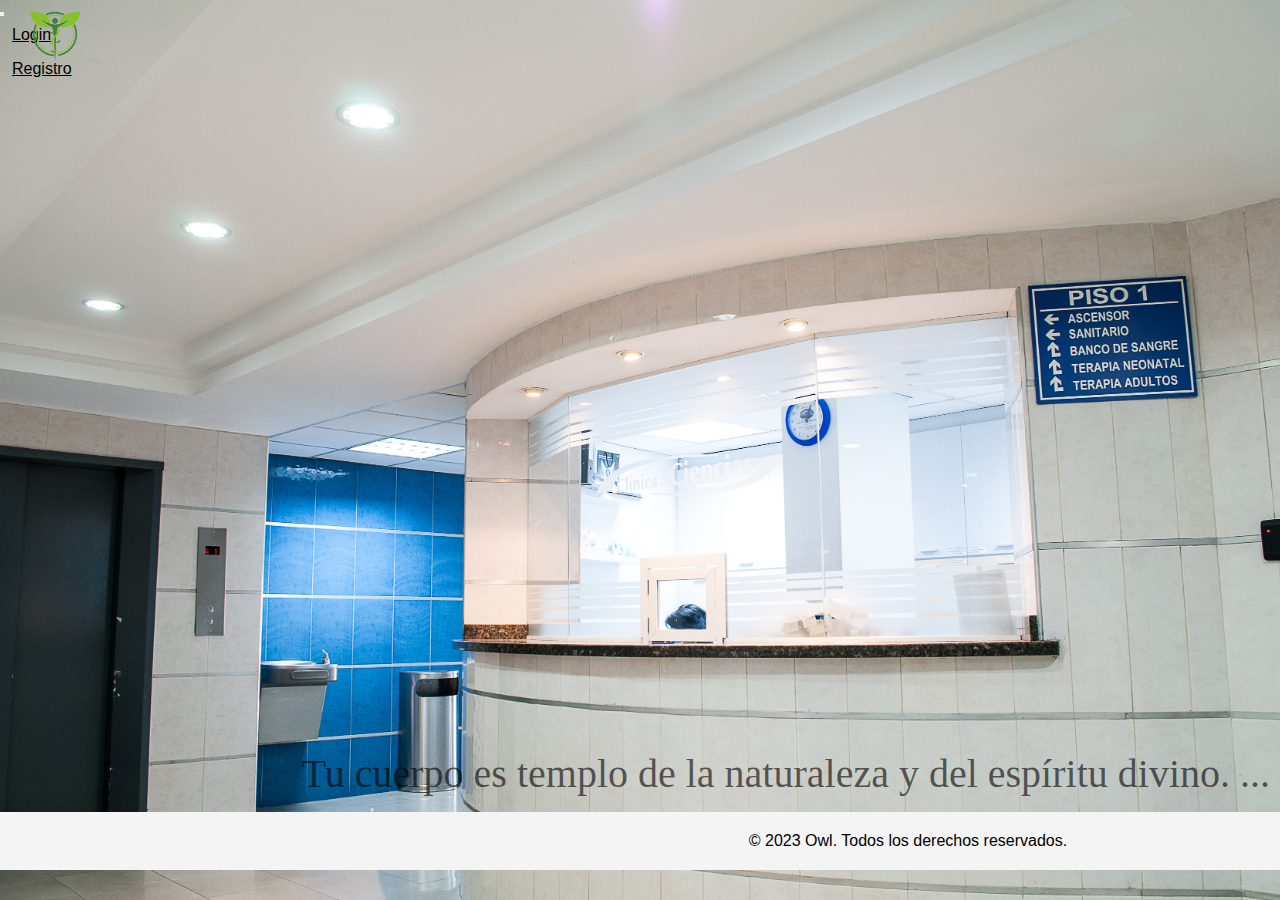
<file: index.html>
<!doctype html>
<html lang="en">

<head>
    <title>Prueba</title>
    <!-- Required meta tags -->
    <meta charset="utf-8">
    <meta name="viewport" content="width=device-width, initial-scale=1, shrink-to-fit=no">
    <link rel="stylesheet" href="/css/index.css">

    <!-- Bootstrap CSS v5.2.1 -->
    <link href="https://cdn.jsdelivr.net/npm/bootstrap@5.3.0/dist/css/bootstrap.min.css" rel="stylesheet" integrity="sha384-9ndCyUaIbzAi2FUVXJi0CjmCapSmO7SnpJef0486qhLnuZ2cdeRhO02iuK6FUUVM" crossorigin="anonymous">


</head>

<body >
    <header class="navbar navbar-expand-lg bg-succes bg-light-subtle">
        <a class="navbar-brand" href="#">
            <img class="logo" src="/img/logo.png" alt="Logo" >
        </a>
        <button class="navbar-toggler" type="button" data-toggle="collapse" data-target="#navbarNav" aria-controls="navbarNav" aria-expanded="false" aria-label="Toggle navigation">
            <span class="navbar-toggler-icon"></span>
        </button>
        <div class=" collapse navbar-collapse justify-content-end" id="navbarNav">
            <ul class=" texto navbar-nav ml-auto">
                <li class="nav-item">
                    <a class="nav-link" style="color:black" href="/templetas/login.html">Login</a>
                </li>
                <li class="nav-item">
                    <a class="nav-link" style="color:black" href="/templetas/registro.html">Registro</a>
                </li>
            </ul>
        </div>
    </header> 
    <main>
        <div class="container">
            <p class="parrafo">Tu cuerpo es templo de la naturaleza y del espíritu divino. ...</p>
        </div>
    </main>
    
    <footer>
        <p>&copy; 2023 Owl. Todos los derechos reservados.</p>
    </footer>
    <!-- Bootstrap JavaScript Libraries -->
    <script src="https://cdn.jsdelivr.net/npm/@popperjs/core@2.11.8/dist/umd/popper.min.js" integrity="sha384-I7E8VVD/ismYTF4hNIPjVp/Zjvgyol6VFvRkX/vR+Vc4jQkC+hVqc2pM8ODewa9r" crossorigin="anonymous"></script>
<script src="https://cdn.jsdelivr.net/npm/bootstrap@5.3.0/dist/js/bootstrap.min.js" integrity="sha384-fbbOQedDUMZZ5KreZpsbe1LCZPVmfTnH7ois6mU1QK+m14rQ1l2bGBq41eYeM/fS" crossorigin="anonymous"></script>

</body>

</html>
</file>
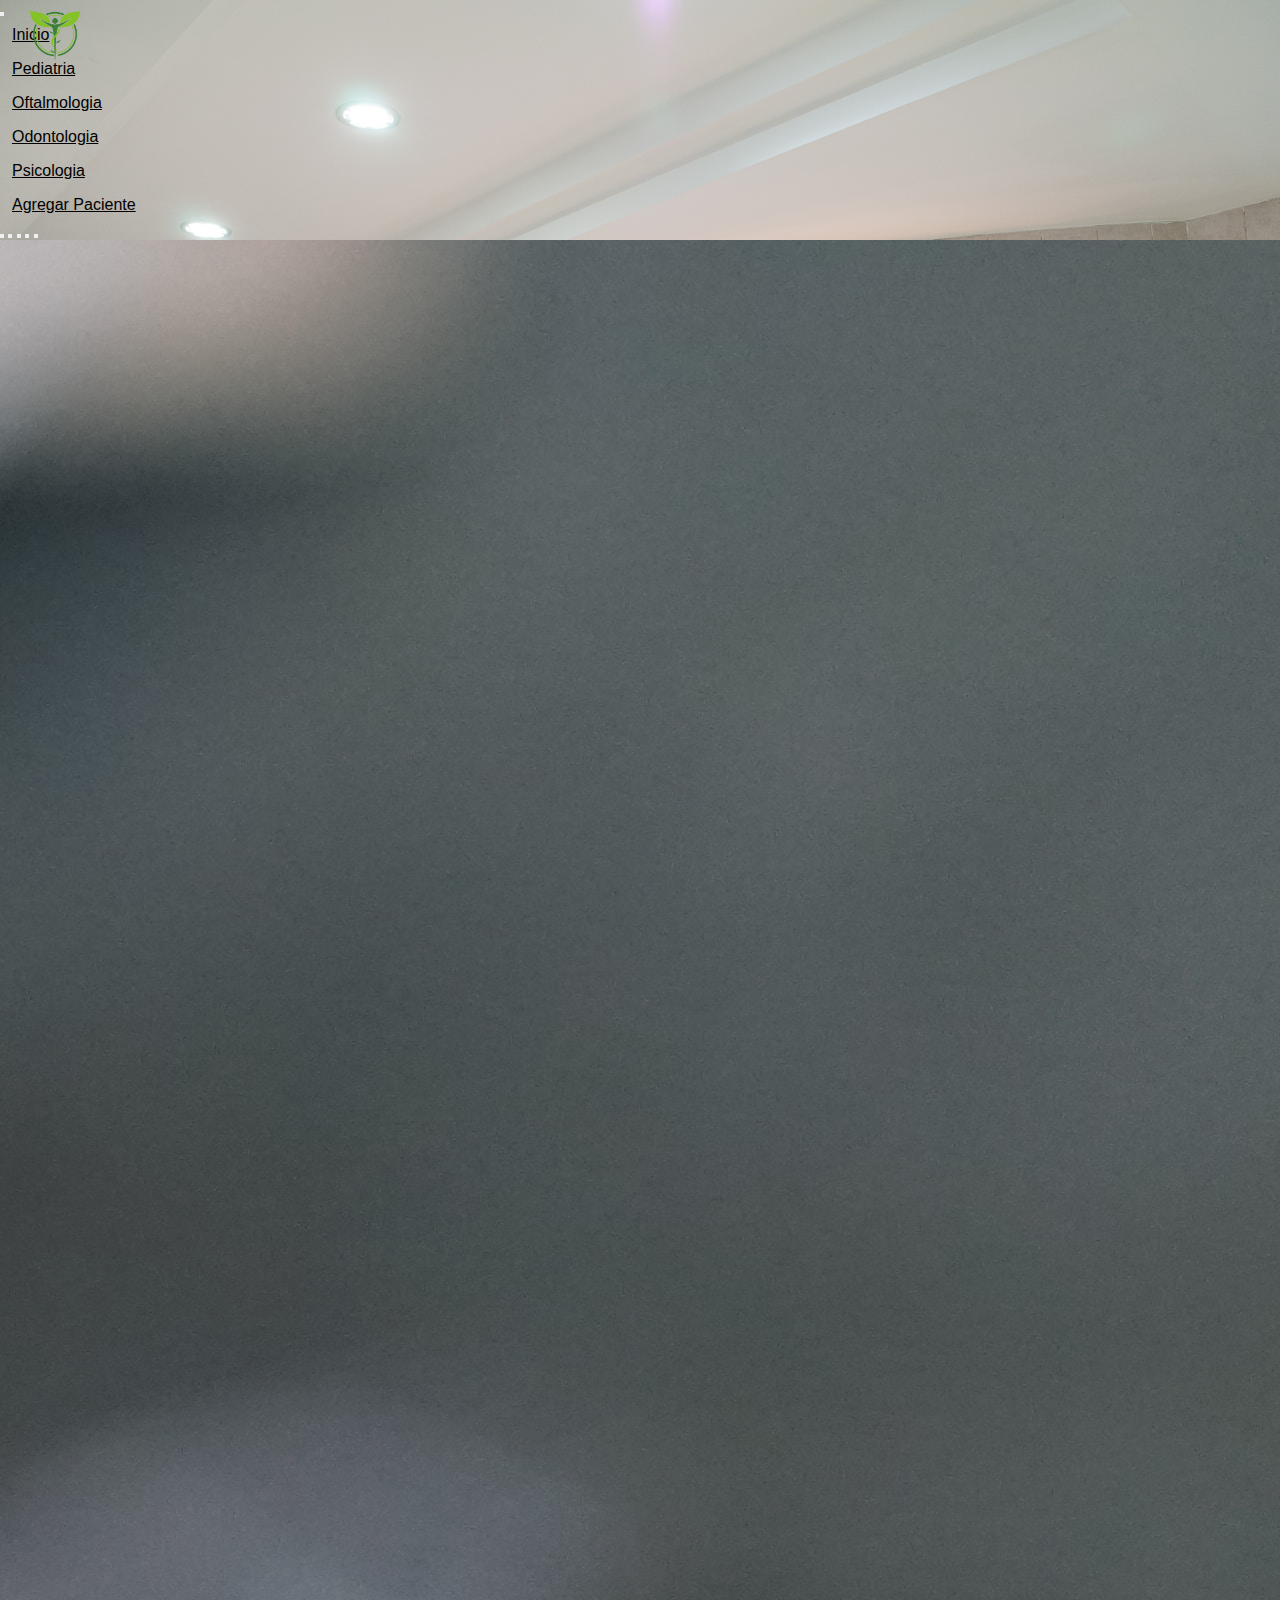
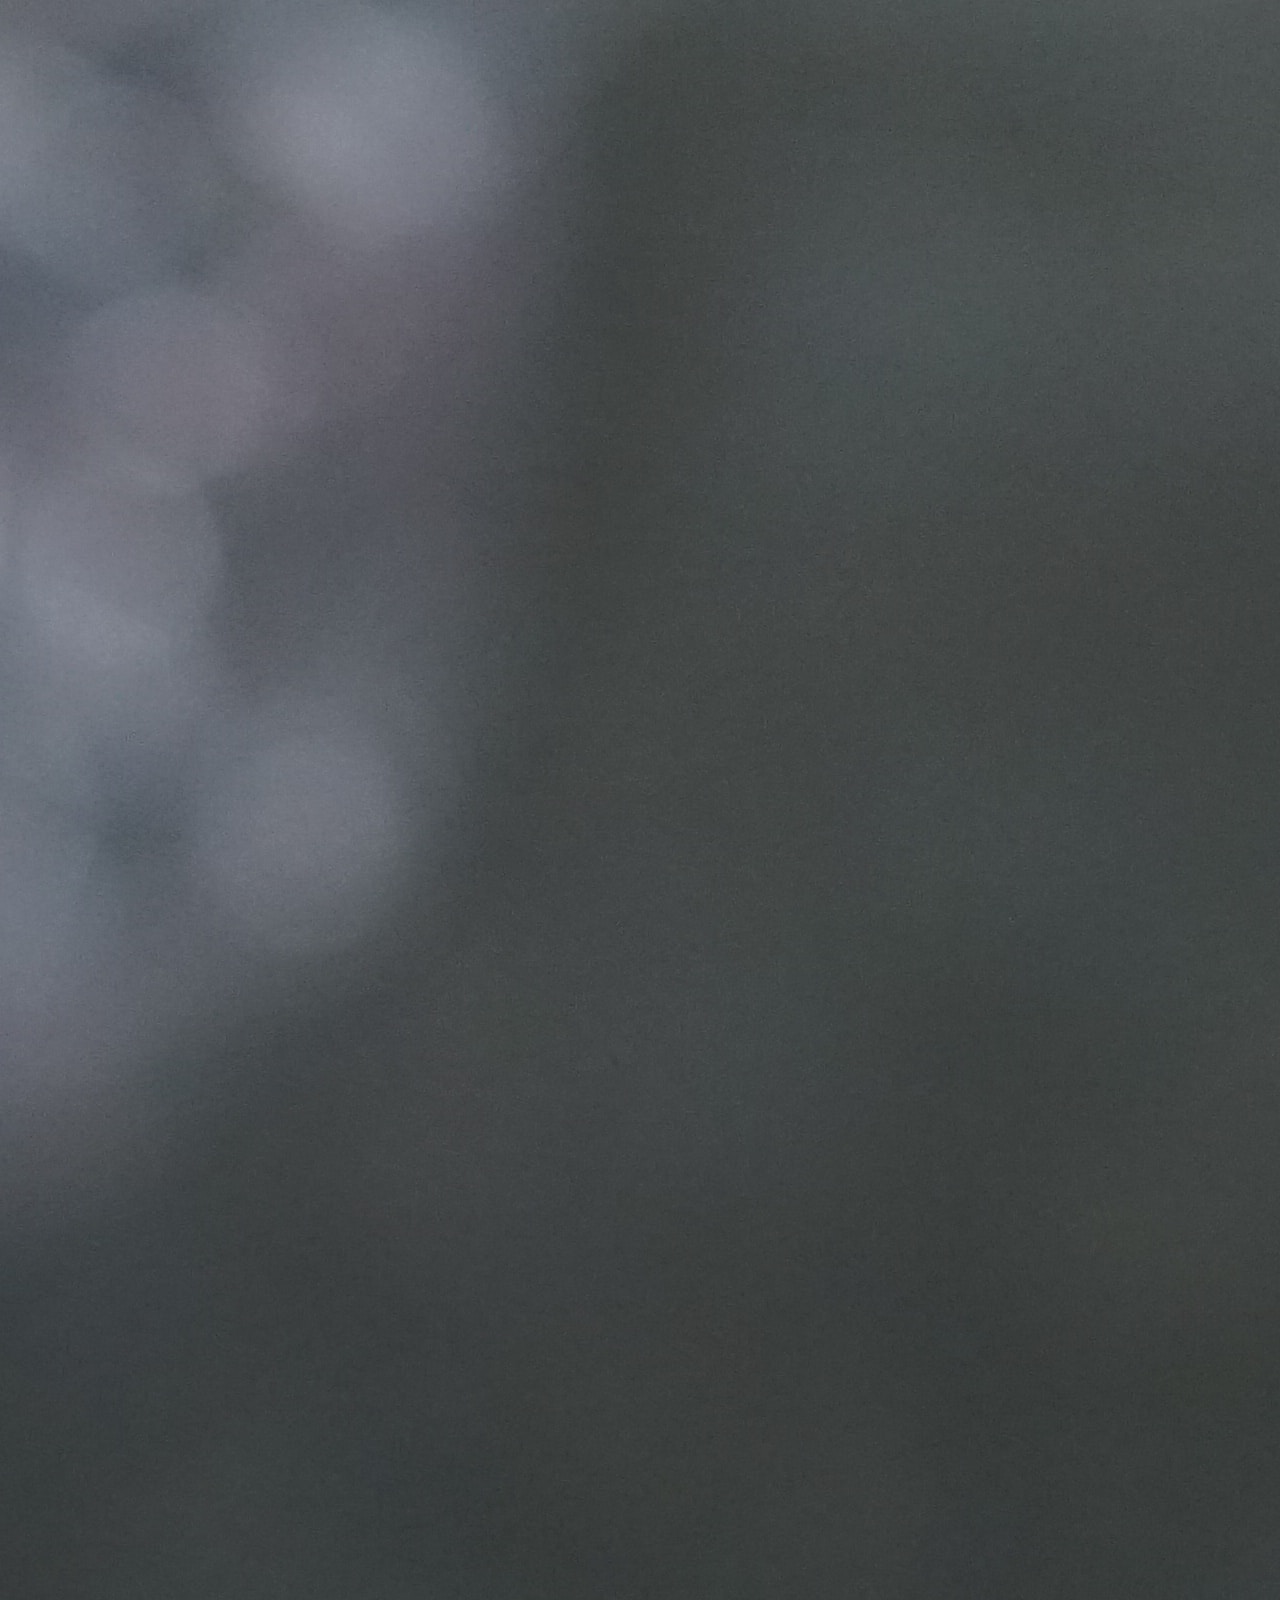
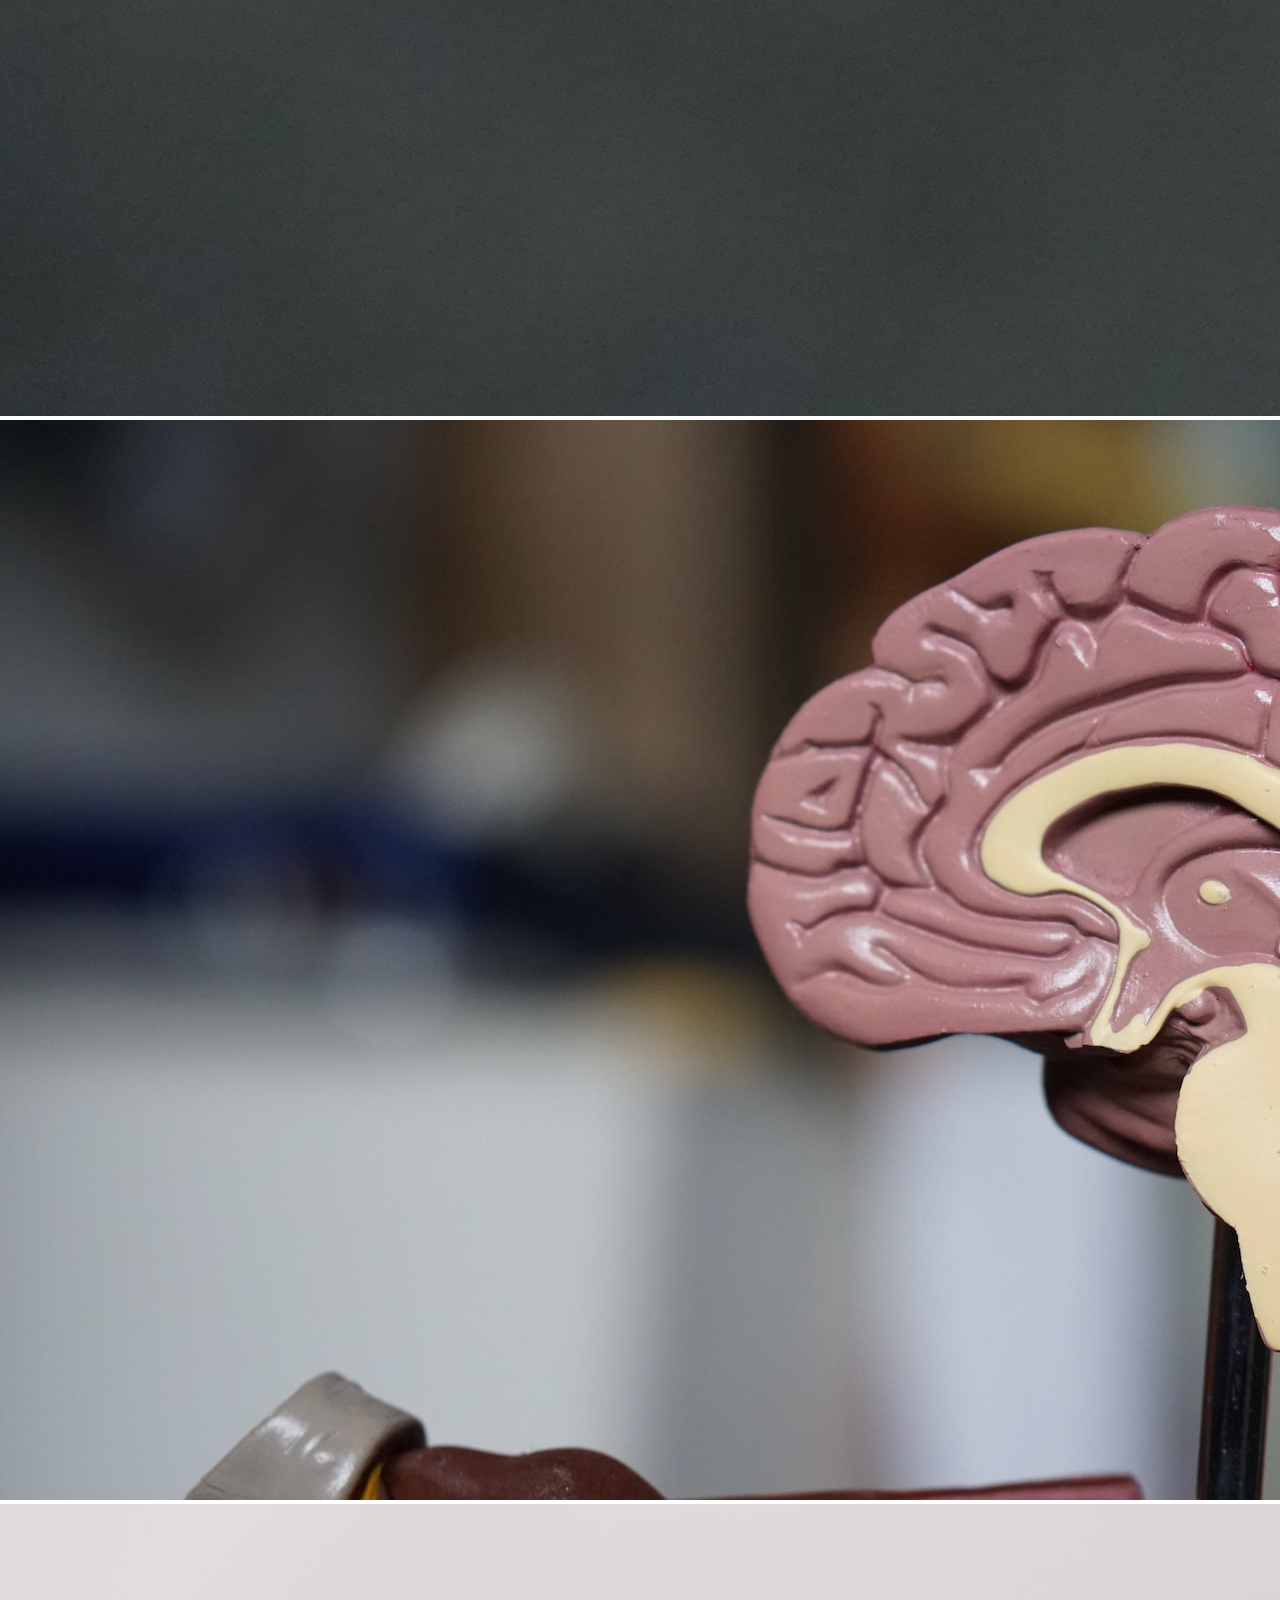
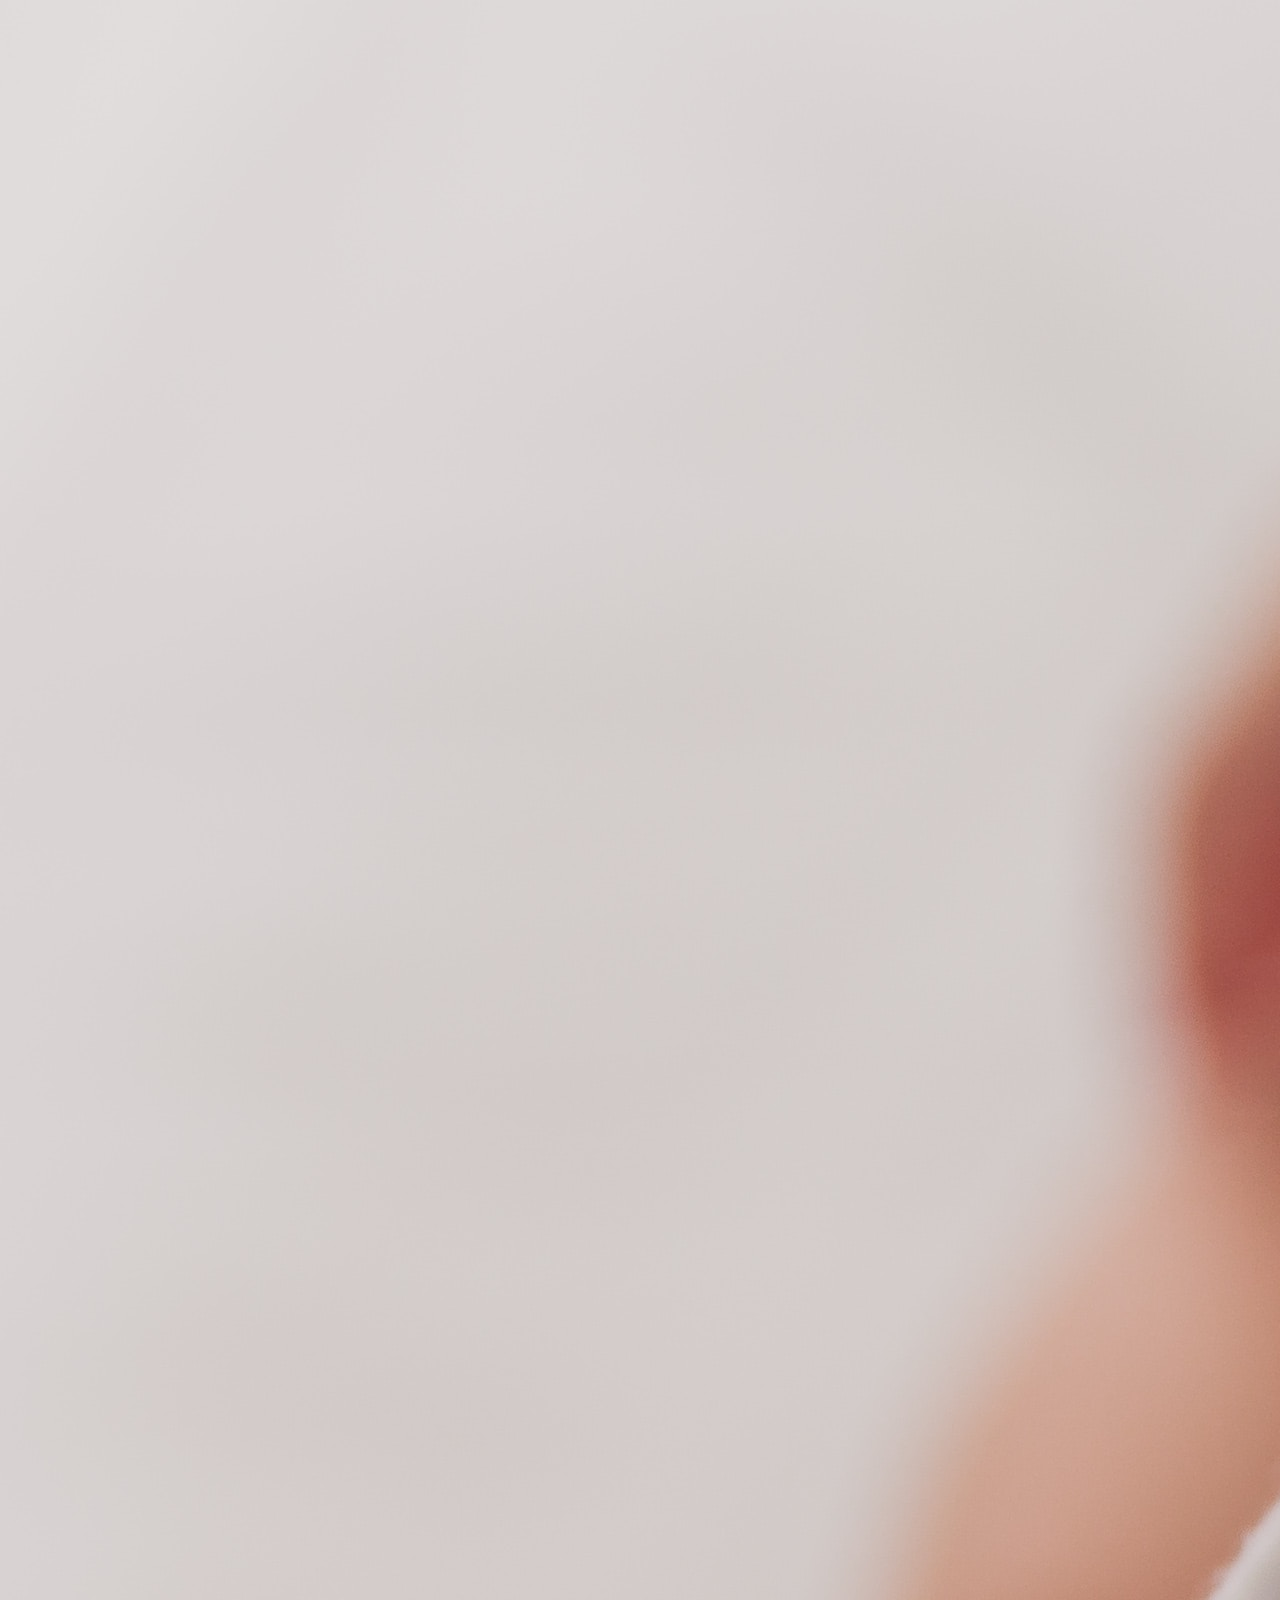
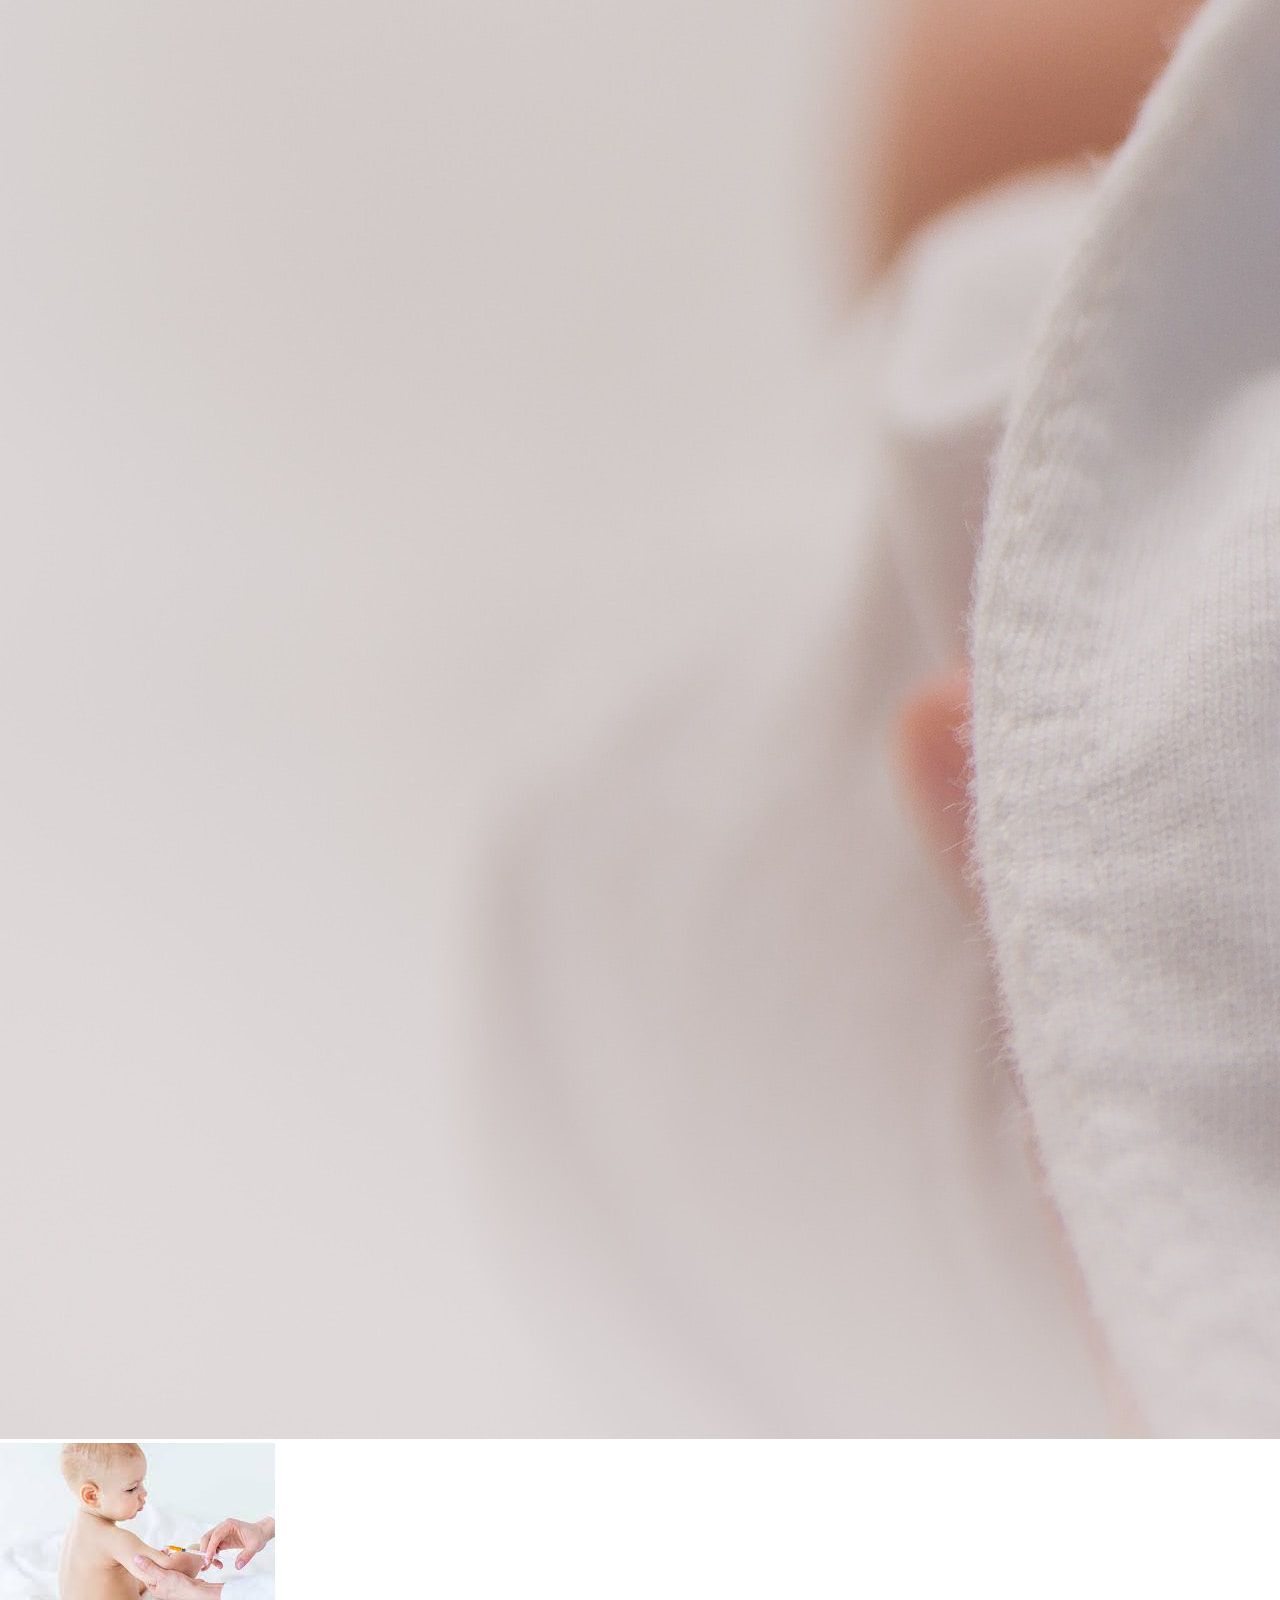
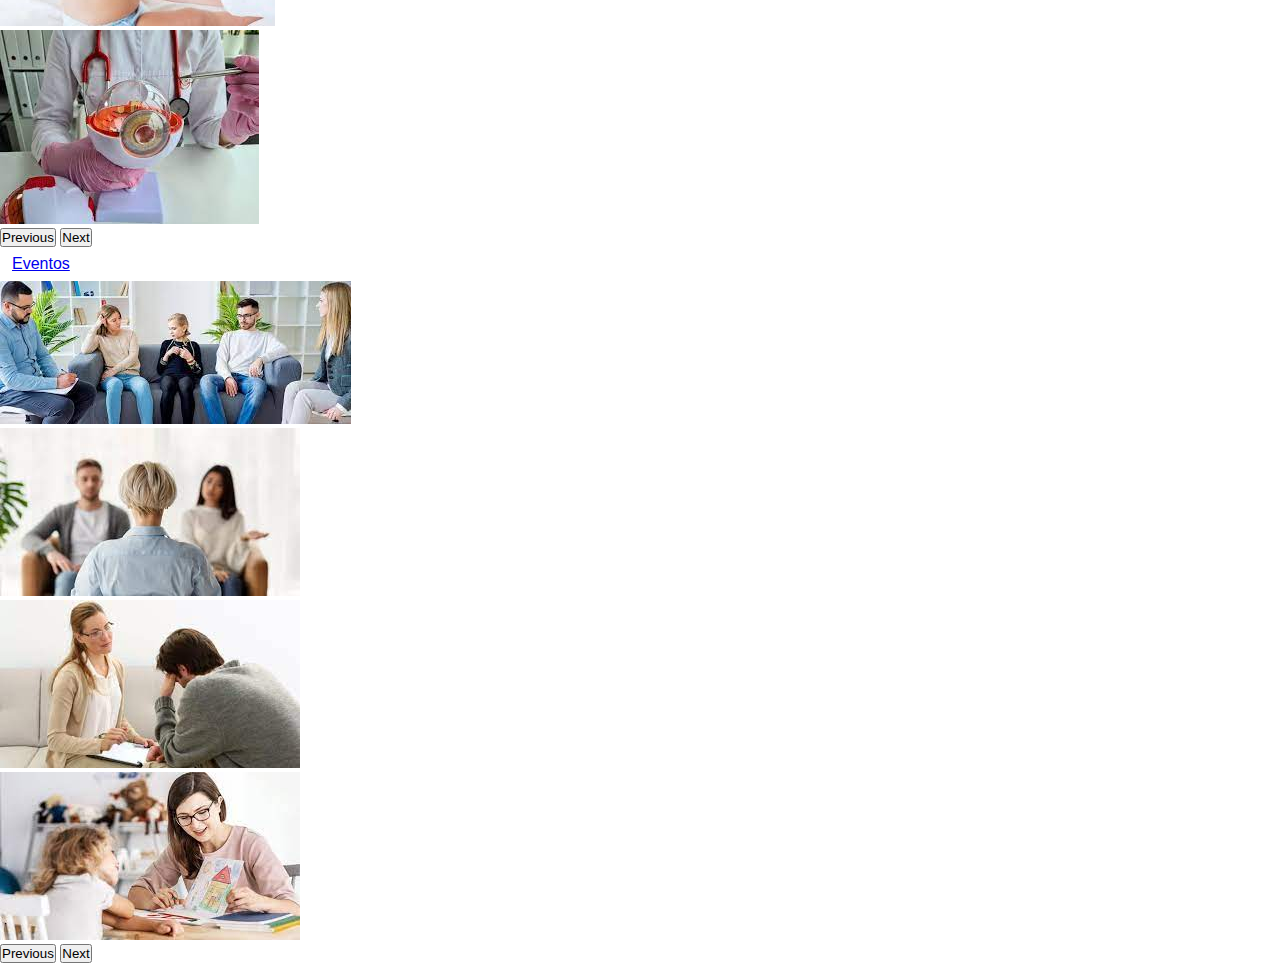
<file: templetas/index_login.html>
<!DOCTYPE html>
<html lang="en">
<head>
    <meta charset="UTF-8">
    <meta name="viewport" content="width=device-width, initial-scale=1.0">
    <link rel="stylesheet" href="/css/index.css">
    <link href="https://cdn.jsdelivr.net/npm/bootstrap@5.3.0/dist/css/bootstrap.min.css" rel="stylesheet" integrity="sha384-9ndCyUaIbzAi2FUVXJi0CjmCapSmO7SnpJef0486qhLnuZ2cdeRhO02iuK6FUUVM" crossorigin="anonymous">

    <title>Inicio</title>
</head>
<body>
    <header class="navbar navbar-expand-lg bg-succes bg-light-subtle">
        <a class="navbar-brand" href="#">
            <img class="logo" src="/img/logo.png" alt="Logo" >
        </a>
        <button class="navbar-toggler" type="button" data-toggle="collapse" data-target="#navbarNav" aria-controls="navbarNav" aria-expanded="false" aria-label="Toggle navigation">
            <span class="navbar-toggler-icon"></span>
        </button>
        <div class=" collapse navbar-collapse justify-content-end" id="navbarNav">
            <ul class=" texto navbar-nav ml-auto">
                <li class="nav-item">
                    <a class="nav-link" style="color:black" href="/index.html">Inicio</a>
                </li>
                <li class="nav-item">
                    <a class="nav-link" style="color:black" href="/templetas/pediatria.html">Pediatria</a>
                </li>
                <li class="nav-item">
                    <a class="nav-link" style="color:black" href="/templetas/oftalmologia.html">Oftalmologia</a>
                </li>
                <li class="nav-item">
                    <a class="nav-link" style="color:black" href="/templetas/odontologia.html">Odontologia</a>
                </li>
                <li class="nav-item">
                    <a class="nav-link" style="color:black" href="/templetas/psicologia.html">Psicologia</a>
                </li>
                <li class="nav-item">
                    <a class="nav-link" style="color:black" href="/templetas/paciente.html">Agregar Paciente</a>
                </li>
            </ul>
        </div>
    </header> 
    <!-- <div class="slider-frame">
        <ul>
            <li><img src="/img/brain.jpg" alt="" height="700px" wid></li>
            <li><img src="/img/dsds.jpg" alt="" height="700px" ></li>
            <li><img src="/img/heart.jpg" height="700px" ></li>
            <li><img src="/img/pulmones.jpg" alt="" height="700px" ></li>
        </ul>
    </div> -->
    <div id="carouselExampleIndicators" class="carousel slide" data-bs-ride="true">
        <div class="carousel-indicators">
            <button type="button" data-bs-target="#carouselExampleIndicators"
                data-bs-slide-to="0" class="active" aria-current="true"
                aria-label="Slide 1"></button>
            <button type="button" data-bs-target="#carouselExampleIndicators"
                data-bs-slide-to="1" aria-label="Slide 2"></button>
            <button type="button" data-bs-target="#carouselExampleIndicators"
                data-bs-slide-to="2" aria-label="Slide 3"></button>
            <button type="button" data-bs-target="#carouselExampleIndicators"
                data-bs-slide-to="3" aria-label="Slide 4"></button>
            <button type="button" data-bs-target="#carouselExampleIndicators"
                data-bs-slide-to="4" aria-label="Slide 5"></button>
        </div>
        <div class="carousel-inner">
            <div class="carousel-item active">
                <img src="/img/dsds.jpg" class="d-block w-100" alt="...">
            </div>
            <div class="carousel-item">
                <img src="/img/cerebro.jpg" class="d-block w-100" alt="...">
            </div>
            <div class="carousel-item">
                <img src="/img/mano.jpg" class="d-block w-100" alt="...">
            </div>
            <div class="carousel-item">
                <img src="/img/bebe.jpeg" class="d-block w-100" alt="...">
            </div>
            <div class="carousel-item">
                <img src="/img/tratamiento.jpeg" class="d-block w-100" alt="...">
            </div>
        </div>
        <button class="carousel-control-prev" type="button"
            data-bs-target="#carouselExampleIndicators" data-bs-slide="prev">
            <span class="carousel-control-prev-icon" aria-hidden="true"></span>
            <span class="visually-hidden">Previous</span>
        </button>
        <button class="carousel-control-next" type="button"
            data-bs-target="#carouselExampleIndicators" data-bs-slide="next">
            <span class="carousel-control-next-icon" aria-hidden="true"></span>
            <span class="visually-hidden">Next</span>
        </button>
    </div>
    
    <li class="nav-item">
        <a class="nav-link active" aria-current="page" href="#">Eventos</a>
    </li>
    <div id="carouselExampleInterval" class="carousel slide" data-bs-ride="carousel">
        <div class="carousel-inner">
            <div class="carousel-item active" data-bs-interval="100">
                <img src="/img/fam.jpeg" class="d-block w-100" alt="...">
            </div>
            <div class="carousel-item" data-bs-interval="2000">
                <img src="/img/pareja.jpeg" class="d-block w-100" alt="...">
            </div>
            <div class="carousel-item">
                <img src="/img/individual.jpeg" class="d-block w-100" alt="...">
            </div>
            <div class="carousel-item">
                <img src="/img/asesoramiento.jpeg" class="d-block w-100" alt="...">
            </div>
        </div>
        <button class="carousel-control-prev" type="button"
            data-bs-target="#carouselExampleInterval" data-bs-slide="prev">
            <span class="carousel-control-prev-icon" aria-hidden="true"></span>
            <span class="visually-hidden">Previous</span>
        </button>
        <button class="carousel-control-next" type="button"
            data-bs-target="#carouselExampleInterval" data-bs-slide="next">
            <span class="carousel-control-next-icon" aria-hidden="true"></span>
            <span class="visually-hidden">Next</span>
        </button>
        </div>
    <script src="https://cdn.jsdelivr.net/npm/@popperjs/core@2.11.8/dist/umd/popper.min.js" integrity="sha384-I7E8VVD/ismYTF4hNIPjVp/Zjvgyol6VFvRkX/vR+Vc4jQkC+hVqc2pM8ODewa9r" crossorigin="anonymous"></script>
    <script src="https://cdn.jsdelivr.net/npm/bootstrap@5.3.0/dist/js/bootstrap.min.js" integrity="sha384-fbbOQedDUMZZ5KreZpsbe1LCZPVmfTnH7ois6mU1QK+m14rQ1l2bGBq41eYeM/fS" crossorigin="anonymous"></script>
</body>
</html>
</file>
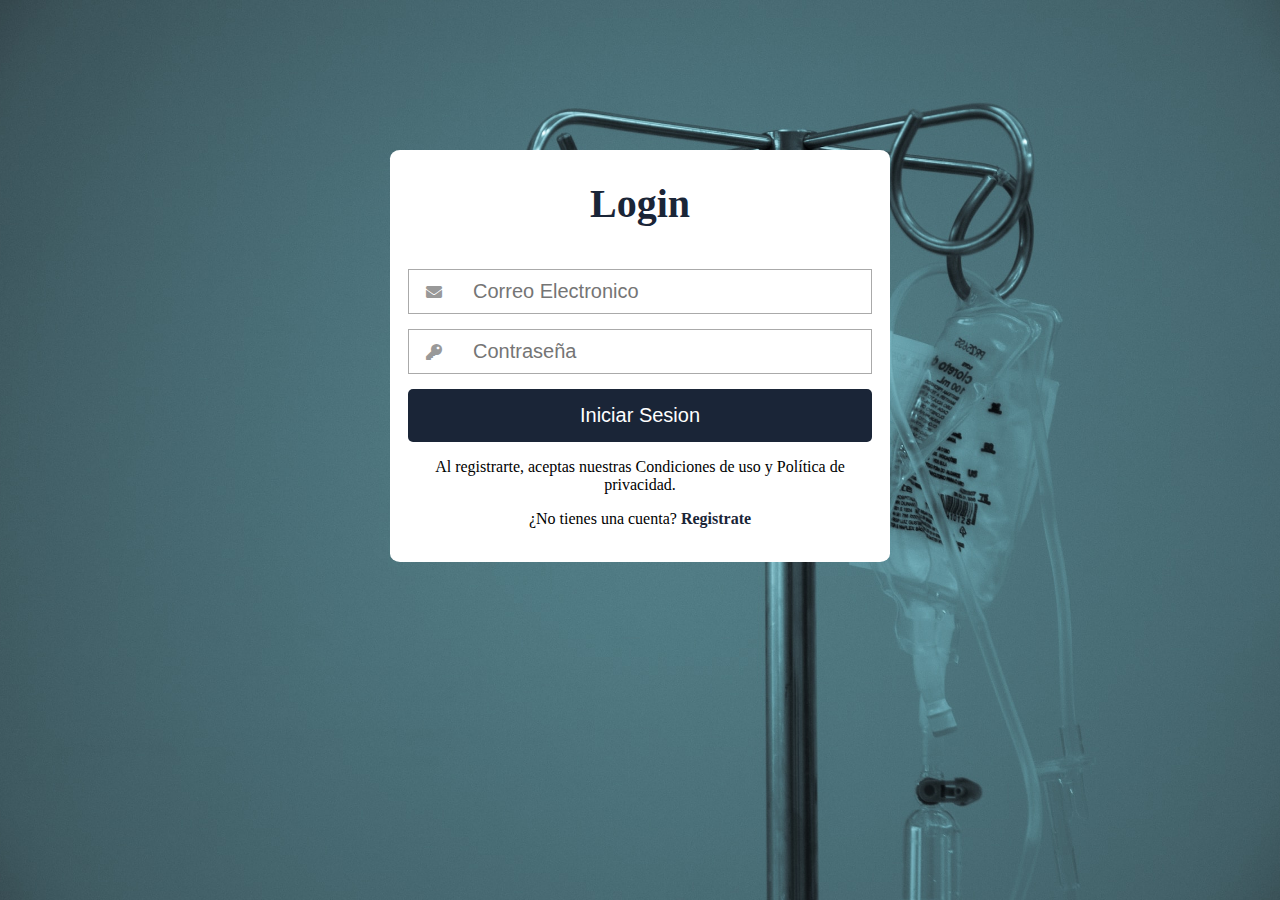
<file: templetas/login.html>
<!DOCTYPE html>
<html lang="en">
<head>
    <meta charset="UTF-8">
    <meta name="viewport" content="width=device-width, initial-scale=1.0">
    <link rel="stylesheet" href="/css/login.css">
    <link rel="stylesheet" href="https://use.fontawesome.com/releases/v5.6.3/css/all.css" >
    <link href="https://cdn.jsdelivr.net/npm/bootstrap@5.3.0/dist/css/bootstrap.min.css" rel="stylesheet" integrity="sha384-9ndCyUaIbzAi2FUVXJi0CjmCapSmO7SnpJef0486qhLnuZ2cdeRhO02iuK6FUUVM" crossorigin="anonymous">

    <title>Login</title>
</head>
<body class="fondo2">
    <form class="formulario">
        <h1>Login</h1>
        <div class="contenedor">
            <div class="input-contenedor">
                <i class="fas fa-envelope icon"></i>
                <input type="text" placeholder="Correo Electronico">
            </div>
            <div class="input-contenedor">
                <i class="fas fa-key icon"></i>
                <input type="password" placeholder="Contraseña">
            </div>
            <button type="button" class="btn btn-primary button" data-bs-toggle="modal" data-bs-target="#exampleModal">
                <a href="/templetas/index_login.html" class="inicio">Iniciar Sesion</a>
            </button>
            <p>Al registrarte, aceptas nuestras Condiciones de uso y Política de privacidad.</p>
            <p>¿No tienes una cuenta? <a class="link" href="/templetas/registro.html">Registrate </a></p>
        </div>
    </form>
        <script src="https://cdn.jsdelivr.net/npm/@popperjs/core@2.11.8/dist/umd/popper.min.js" integrity="sha384-I7E8VVD/ismYTF4hNIPjVp/Zjvgyol6VFvRkX/vR+Vc4jQkC+hVqc2pM8ODewa9r" crossorigin="anonymous"></script>
<script src="https://cdn.jsdelivr.net/npm/bootstrap@5.3.0/dist/js/bootstrap.min.js" integrity="sha384-fbbOQedDUMZZ5KreZpsbe1LCZPVmfTnH7ois6mU1QK+m14rQ1l2bGBq41eYeM/fS" crossorigin="anonymous"></script>
</body>

</html>
</file>
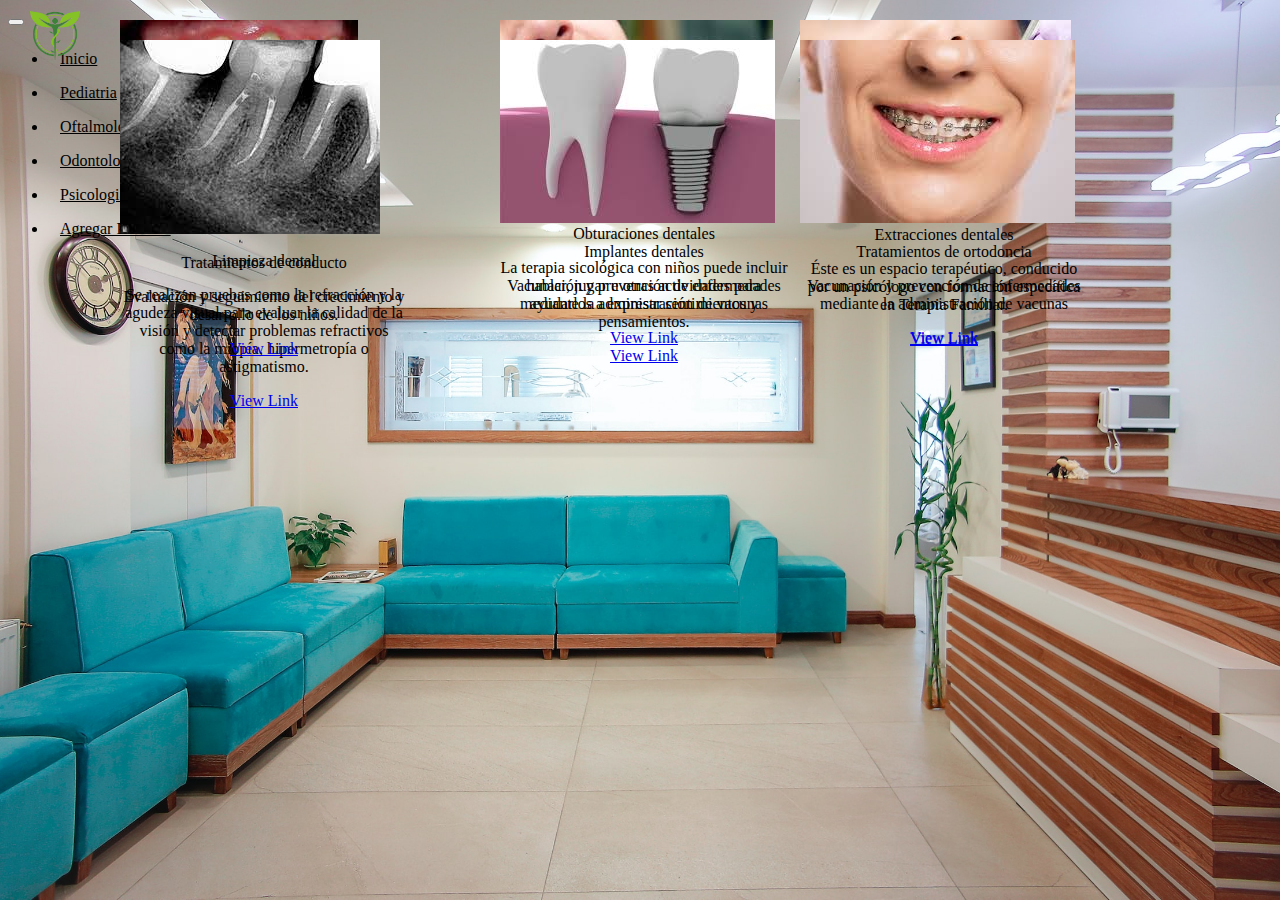
<file: templetas/odontologia.html>
<!DOCTYPE html>
<html lang="en">
<head>
    <meta charset="UTF-8">
    <meta name="viewport" content="width=device-width, initial-scale=1.0">
    <link rel="stylesheet" href="/css/odontologia.css">
    <link href="https://cdn.jsdelivr.net/npm/bootstrap@5.3.0/dist/css/bootstrap.min.css" rel="stylesheet" integrity="sha384-9ndCyUaIbzAi2FUVXJi0CjmCapSmO7SnpJef0486qhLnuZ2cdeRhO02iuK6FUUVM" crossorigin="anonymous">
    <title>Odontologia</title>
</head>
<body>
    <header class="navbar navbar-expand-lg bg-succes bg-light-subtle">
        <a class="navbar-brand" href="#">
            <img class="logo" src="/img/logo.png" alt="Logo" >
        </a>
        <button class="navbar-toggler" type="button" data-toggle="collapse" data-target="#navbarNav" aria-controls="navbarNav" aria-expanded="false" aria-label="Toggle navigation">
            <span class="navbar-toggler-icon"></span>
        </button>
        <div class=" collapse navbar-collapse justify-content-end" id="navbarNav">
        <ul class=" texto navbar-nav ml-auto">
            <li class="nav-item">
                <a class="nav-link" style="color:black" href="/index.html">Inicio</a>
            </li>
            <li class="nav-item">
                <a class="nav-link" style="color:black" href="/templetas/pediatria.html">Pediatria</a>
            </li>
            <li class="nav-item">
                <a class="nav-link" style="color:black" href="/templetas/oftalmologia.html">Oftalmologia</a>
            </li>
            <li class="nav-item">
                <a class="nav-link" style="color:black" href="/templetas/odontologia.html">Odontologia</a>
            </li>
            <li class="nav-item">
                <a class="nav-link" style="color:black" href="/templetas/psicologia.html">Psicologia</a>
            </li>
            <li class="nav-item">
                <a class="nav-link" style="color:black" href="/templetas/paciente.html">Agregar Paciente</a>
            </li>
        </ul>
        </div>
    </header>

    <div class="linea">
        <div class="card tarjeta" style="width: 18rem;">
            <img src="/img/dental.jpeg" class="card-img-top" alt="...">
            <div class="card-body">
                <p>
                    <center>Limpieza dental</center>
                </p>
                <p class="card-text">
                    <center>Se realizan pruebas como la refracción y la agudeza visual para evaluar la calidad de la visión y detectar problemas refractivos como la miopía, hipermetropía o astigmatismo.</center>
                </p>
                <center>
                    <a href="#" class="card-link">View Link</a>
                  </center>
            </div>
        </div>
        <div class="card tarjeta2" style="width: 18rem;">
            <img src="/img/obs.jpeg" class="card-img-top" alt="...">
            <div class="card-body">
                <p>
                    <center>Obturaciones dentales</center>
                </p>
                <p class="card-text">
                    <center>La terapia sicológica con niños puede incluir hablar, jugar u otras actividades para ayudarlos a
                        expresar sentimientos y pensamientos.</center>
                </p>
                <center>
                    <a href="#" class="card-link">View Link</a>
                  </center>
            </div>
        </div>
        <div class="card tarjeta3" style="width: 18rem;">
            <img src="/img/extrac.jpeg" class="card-img-top" alt="...">
            <div class="card-body">
                <p>
                    <center>Extracciones dentales</center>
                </p>
                <p class="card-text">
                    <center>Éste es un espacio terapéutico, conducido por un psicólogo con formación específica en Terapia
                        Familiar.</center>
                </p>
                <center>
                    <a href="#" class="card-link">View Link</a>
                  </center>
            </div>
        </div>
    </div>
    <div class="linea2">
        <div class="card tarjeta4" style="width: 18rem;">
            <img src="/img/conducto.jpeg" class="card-img-top" alt="...">
            <div class="card-body">
                <p>
                    <center>Tratamientos de conducto</center>
                </p>
                <p class="card-text">
                    <center>Evaluación y seguimiento del crecimiento y desarrollo de los niños.</center>
                </p>
                <center>
                    <a href="#" class="card-link">View Link</a>
                  </center>
            </div>
        </div>
        <div class="card tarjeta5" style="width: 18rem;">
            <img src="/img/implante.jpeg" class="card-img-top" alt="...">
            <div class="card-body">
                <p>
                    <center>Implantes dentales</center>
                </p>
                <p class="card-text">
                    <center>Vacunación y prevención de enfermedades mediante la administración de vacunas</center>
                </p>
                <center>
                    <a href="#" class="card-link">View Link</a>
                  </center>
            </div>
        </div>
        <div class="card tarjeta6" style="width: 18rem;">
            <img src="/img/ortodoncia.jpeg" class="card-img-top" alt="...">
            <div class="card-body">
                <p>
                    <center>Tratamientos de ortodoncia</center>
                </p>
                <p class="card-text">
                    <center>Vacunación y prevención de enfermedades mediante la administración de vacunas</center>
                </p>
                <center>
                    <a href="#" class="card-link">View Link</a>
                  </center>
            </div>
        </div>
    </div>
    </main>

    <script src="https://cdn.jsdelivr.net/npm/@popperjs/core@2.11.8/dist/umd/popper.min.js" integrity="sha384-I7E8VVD/ismYTF4hNIPjVp/Zjvgyol6VFvRkX/vR+Vc4jQkC+hVqc2pM8ODewa9r" crossorigin="anonymous"></script>
    <script src="https://cdn.jsdelivr.net/npm/bootstrap@5.3.0/dist/js/bootstrap.min.js" integrity="sha384-fbbOQedDUMZZ5KreZpsbe1LCZPVmfTnH7ois6mU1QK+m14rQ1l2bGBq41eYeM/fS" crossorigin="anonymous"></script>
</body>
</html>
</file>
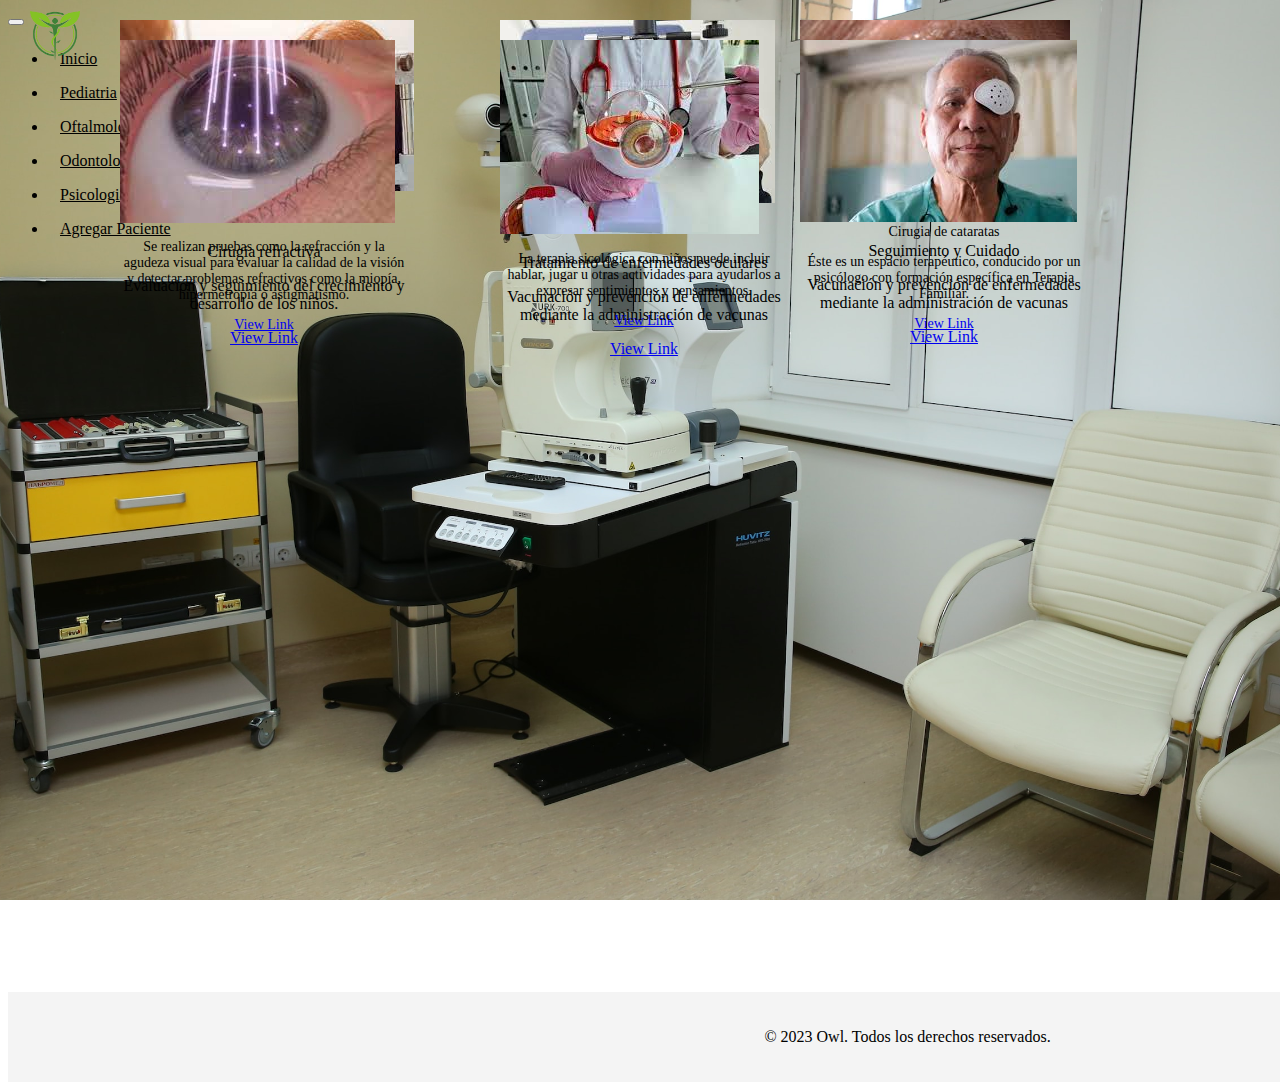
<file: templetas/oftalmologia.html>
<!doctype html>
<html lang="en">

<head>
  <title>Oftalmologia</title>
  <!-- Required meta tags -->
  <meta charset="utf-8">
  <meta name="viewport" content="width=device-width, initial-scale=1, shrink-to-fit=no">
    <link rel="stylesheet" href="/css/oftalmologia.css">
  <!-- Bootstrap CSS v5.2.1 -->
  <link href="https://cdn.jsdelivr.net/npm/bootstrap@5.3.0/dist/css/bootstrap.min.css" rel="stylesheet" integrity="sha384-9ndCyUaIbzAi2FUVXJi0CjmCapSmO7SnpJef0486qhLnuZ2cdeRhO02iuK6FUUVM" crossorigin="anonymous">


</head>

<body>
    <header class="navbar navbar-expand-lg bg-succes bg-light-subtle">
        <a class="navbar-brand" href="#">
            <img class="logo" src="/img/logo.png" alt="Logo" >
        </a>
        <button class="navbar-toggler" type="button" data-toggle="collapse" data-target="#navbarNav" aria-controls="navbarNav" aria-expanded="false" aria-label="Toggle navigation">
            <span class="navbar-toggler-icon"></span>
        </button>
        <div class=" collapse navbar-collapse justify-content-end" id="navbarNav">
        <ul class=" texto navbar-nav ml-auto">
            <li class="nav-item">
                <a class="nav-link" style="color:black" href="/index.html">Inicio</a>
            </li>
            <li class="nav-item">
                <a class="nav-link" style="color:black" href="/templetas/pediatria.html">Pediatria</a>
            </li>
            <li class="nav-item">
                <a class="nav-link" style="color:black" href="/templetas/oftalmologia.html">Oftalmologia</a>
            </li>
            <li class="nav-item">
                <a class="nav-link" style="color:black" href="/templetas/odontologia.html">Odontologia</a>
            </li>
            <li class="nav-item">
                <a class="nav-link" style="color:black" href="/templetas/psicologia.html">Psicologia</a>
            </li>
            <li class="nav-item">
                <a class="nav-link" style="color:black" href="/templetas/paciente.html">Agregar Paciente</a>
            </li>
        </ul>
        </div>
    </header>
    <div class="linea">
        <div class="card tarjeta" style="width: 18rem;">
            <img src="/img/vista.jpeg" class="card-img-top" alt="...">
            <div class="card-body">
                <p>
                    <center>Exámenes de la Vista</center>
                </p>
                <p class="card-text">
                    <center>Se realizan pruebas como la refracción y la agudeza visual para evaluar la calidad de la visión y detectar problemas refractivos como la miopía, hipermetropía o astigmatismo.</center>
                </p>
                <center>
                    <a href="#" class="card-link">View Link</a>
                </center>
            </div>
        </div>
        <div class="card tarjeta2" style="width: 18rem;">
            <img src="/img/ocular.jpeg" class="card-img-top" alt="...">
            <div class="card-body">
                <p>
                    <center>Evaluacion de la salud ocular</center>
                </p>
                <p class="card-text">
                    <center>La terapia sicológica con niños puede incluir hablar, jugar u otras actividades para ayudarlos a
                        expresar sentimientos y pensamientos.</center>
                </p>
                <center>
                    <a href="#" class="card-link">View Link</a>
                  </center>
            </div>
        </div>
        <div class="card tarjeta3" style="width: 18rem;">
            <img src="/img/cataratas.jpeg" class="card-img-top" alt="...">
            <div class="card-body">
                <p>
                    <center>Cirugia de cataratas</center>
                </p>
                <p class="card-text">
                    <center>Éste es un espacio terapéutico, conducido por un psicólogo con formación específica en Terapia
                        Familiar.</center>
                </p>
                <center>
                    <a href="#" class="card-link">View Link</a>
                  </center>
            </div>
        </div>
    </div>
    <div class="linea2">
        <div class="card tarjeta4" style="width: 18rem;">
            <img src="/img/refractiva.jpeg" class="card-img-top" alt="...">
            <div class="card-body">
                <p>
                    <center>Cirugia refractiva</center>
                </p>
                <p class="card-text">
                    <center>Evaluación y seguimiento del crecimiento y desarrollo de los niños.</center>
                </p>
                <center>
                    <a href="#" class="card-link">View Link</a>
                  </center>
            </div>
        </div>
        <div class="card tarjeta5" style="width: 18rem;">
            <img src="/img/tratamiento.jpeg" class="card-img-top" alt="...">
            <div class="card-body">
                <p>
                    <center>Tratamiento de enfermedades oculares</center>
                </p>
                <p class="card-text">
                    <center>Vacunación y prevención de enfermedades mediante la administración de vacunas</center>
                </p>
                <center>
                    <a href="#" class="card-link">View Link</a>
                  </center>
            </div>
        </div>
        <div class="card tarjeta6" style="width: 18rem;">
            <img src="/img/cuidado.jpeg" class="card-img-top" alt="...">
            <div class="card-body">
                <p>
                    <center>Seguimiento y Cuidado</center>
                </p>
                <p class="card-text">
                    <center>Vacunación y prevención de enfermedades mediante la administración de vacunas</center>
                </p>
                <center>
                    <a href="#" class="card-link">View Link</a>
                  </center>
            </div>
        </div>
    </div>
    </main>
    <br>
    <footer>
        <p>&copy; 2023 Owl. Todos los derechos reservados.</p>
    </footer>
  <!-- Bootstrap JavaScript Libraries -->
  <script src="https://cdn.jsdelivr.net/npm/@popperjs/core@2.11.8/dist/umd/popper.min.js" integrity="sha384-I7E8VVD/ismYTF4hNIPjVp/Zjvgyol6VFvRkX/vR+Vc4jQkC+hVqc2pM8ODewa9r" crossorigin="anonymous"></script>
  <script src="https://cdn.jsdelivr.net/npm/bootstrap@5.3.0/dist/js/bootstrap.min.js" integrity="sha384-fbbOQedDUMZZ5KreZpsbe1LCZPVmfTnH7ois6mU1QK+m14rQ1l2bGBq41eYeM/fS" crossorigin="anonymous"></script>
</body>

</html>
</file>
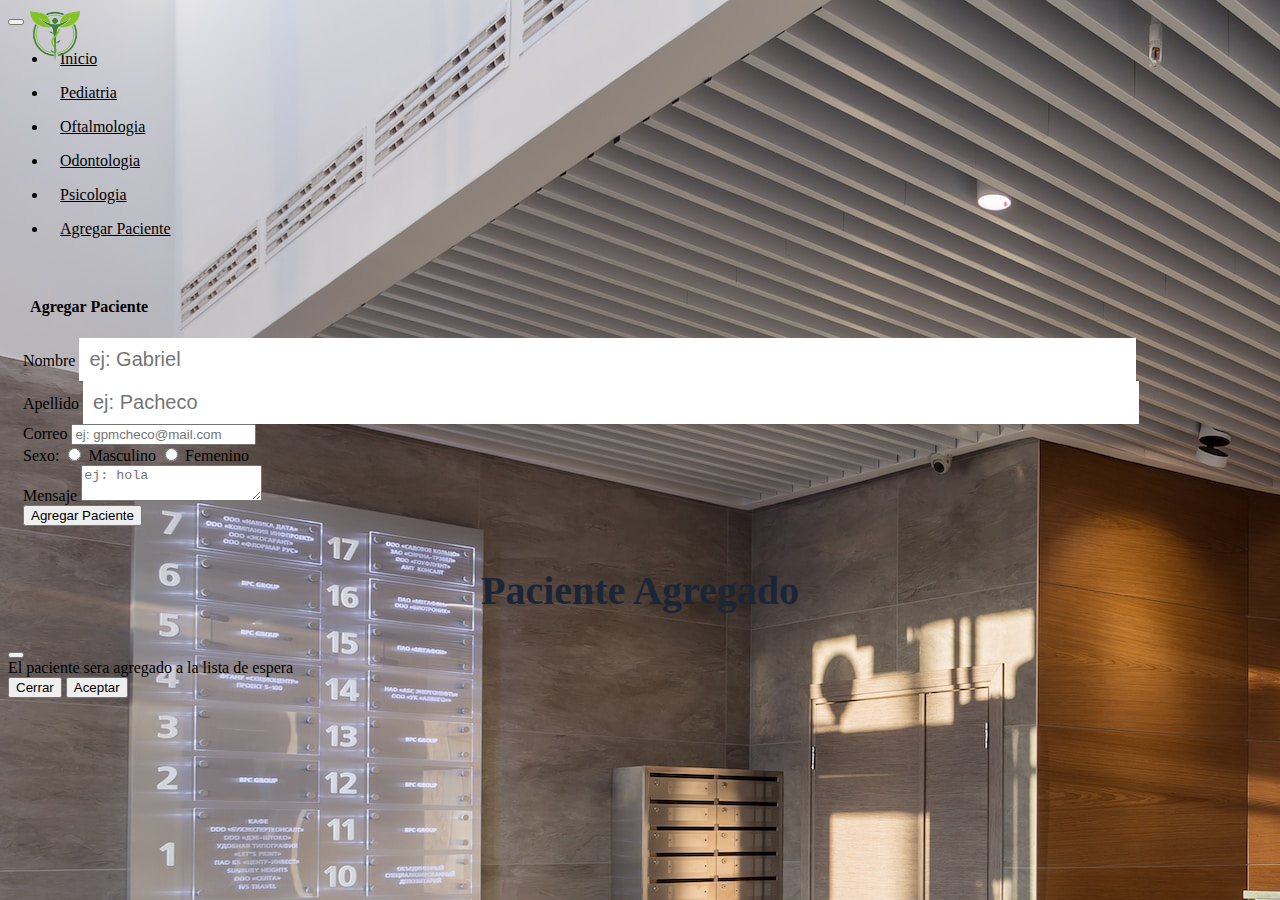
<file: templetas/paciente.html>
<!DOCTYPE html>
<html lang="en">
<head>
    <meta charset="UTF-8">
    <meta name="viewport" content="width=device-width, initial-scale=1.0">
    <link rel="stylesheet" href="/css/paciente.css">
    <link href="https://cdn.jsdelivr.net/npm/bootstrap@5.3.0/dist/css/bootstrap.min.css" rel="stylesheet" integrity="sha384-9ndCyUaIbzAi2FUVXJi0CjmCapSmO7SnpJef0486qhLnuZ2cdeRhO02iuK6FUUVM" crossorigin="anonymous">
    <title>Formulario</title>
</head>
<body>
    <header class="navbar navbar-expand-lg bg-succes bg-light-subtle">
        <a class="navbar-brand" href="#">
            <img class="logo" src="/img/logo.png" alt="Logo" >
        </a>
        <button class="navbar-toggler" type="button" data-toggle="collapse" data-target="#navbarNav" aria-controls="navbarNav" aria-expanded="false" aria-label="Toggle navigation">
            <span class="navbar-toggler-icon"></span>
        </button>
        <div class=" collapse navbar-collapse justify-content-end" id="navbarNav">
          <ul class=" texto navbar-nav ml-auto">
            <li class="nav-item">
                <a class="nav-link" style="color:black" href="/index.html">Inicio</a>
            </li>
            <li class="nav-item">
                <a class="nav-link" style="color:black" href="/templetas/pediatria.html">Pediatria</a>
            </li>
            <li class="nav-item">
                <a class="nav-link" style="color:black" href="/templetas/oftalmologia.html">Oftalmologia</a>
            </li>
            <li class="nav-item">
                <a class="nav-link" style="color:black" href="/templetas/odontologia.html">Odontologia</a>
            </li>
            <li class="nav-item">
              <a class="nav-link" style="color:black" href="/templetas/psicologia.html">Psicologia</a>
            </li>
            <li class="nav-item">
              <a class="nav-link" style="color:black" href="#">Agregar Paciente</a>
          </li>
        </ul>
        </div>
    </header>
        <main>
            <section class=" contenedor d-flex justify-content-center align-items-center">
                <div class="card shadow col-xs-12 col-sm-6 col-md-6 col-lg-4   p-4"> 
                    <div class="mb-4 d-flex justify-content-start align-items-center">
                      
                        <h4>  <i class="bi bi-chat-left-quote"></i> &nbsp; Agregar Paciente</h4>
                    </div>
                    <div class="mb-1">
                        <form id = "contacto" >
                            <div class="mb-4 d-flex justify-content-between"> 
                                <div>
                                    <label for="nombre"> <i class="bi bi-person-fill"></i> Nombre</label>
                                    <input type="text" class="form-control" name="nombre" id="nombre" placeholder= "ej: Gabriel" required>
                                    <div class="nombre text-danger "></div>
                                </div>
                                <div >
                                    <label for="apellido"> <i class="bi bi-person-bounding-box"></i> Apellido</label>
                                    <input type="text" class="form-control" name="apellido" id="apellido" placeholder= "ej: Pacheco" required>
                                    <div class="apellido text-danger"></div>
                                </div>
                            </div>
                            <div class="mb-4">
                                <label for="correo"><i class="bi bi-envelope-fill"></i> Correo</label>
                                <input type="email" class="form-control" name="correo" id="correo" placeholder= "ej: gpmcheco@mail.com" required>
                                <div class="correo text-danger"></div>
                                
                            </div> 
                            <div class="mb-4">
                                <label for="sexo"><i class="bi bi-gender-ambiguous"></i> Sexo: </label>
                                <input type="radio" class="form-check-input"  name="sexo"  value="masculino" > Masculino
                                <input type="radio" class="form-check-input" name="sexo"  value="femenino" > Femenino
                                <div class="sexo text-danger"></div>
                            </div>  
                            <div class="mb-4">
                                <label for="mensaje"> <i class="bi bi-chat-right-dots-fill" required></i> Mensaje</label>
                                <textarea name="mensaje" id="mensaje" class="form-control" placeholder="ej: hola"></textarea>
                                <div class="mensaje text-danger"></div>
                            </div> 
                            
                            <div class="mb-2">
                                <button type="button" class="btn btn-primary" data-bs-toggle="modal" data-bs-target="#staticBackdrop">
                                    Agregar Paciente
                                </button>
                            </div> 
                        </form>
                    </div>
                </div>
            </section>
        </main>
        <!-- Modal -->
<div class="modal fade" id="staticBackdrop" data-bs-backdrop="static" data-bs-keyboard="false" tabindex="-1" aria-labelledby="staticBackdropLabel" aria-hidden="true">
    <div class="modal-dialog">
      <div class="modal-content">
        <div class="modal-header">
          <h1 class="modal-title fs-5" id="staticBackdropLabel">Paciente Agregado</h1>
          <button type="button" class="btn-close" data-bs-dismiss="modal" aria-label="Close"></button>
        </div>
        <div class="modal-body">
          El paciente sera agregado a la lista de espera
        </div>
        <div class="modal-footer">
          <button type="button" class="btn btn-secondary" data-bs-dismiss="modal">Cerrar</button>
          <button type="button" class="btn btn-primary"data-bs-dismiss="modal" >Aceptar</button>
        </div>
      </div>
    </div>
  </div>
      <script src="https://cdn.jsdelivr.net/npm/@popperjs/core@2.11.8/dist/umd/popper.min.js" integrity="sha384-I7E8VVD/ismYTF4hNIPjVp/Zjvgyol6VFvRkX/vR+Vc4jQkC+hVqc2pM8ODewa9r" crossorigin="anonymous"></script>
      <script src="https://cdn.jsdelivr.net/npm/bootstrap@5.3.0/dist/js/bootstrap.min.js" integrity="sha384-fbbOQedDUMZZ5KreZpsbe1LCZPVmfTnH7ois6mU1QK+m14rQ1l2bGBq41eYeM/fS" crossorigin="anonymous"></script>
</body>
</html>
</file>
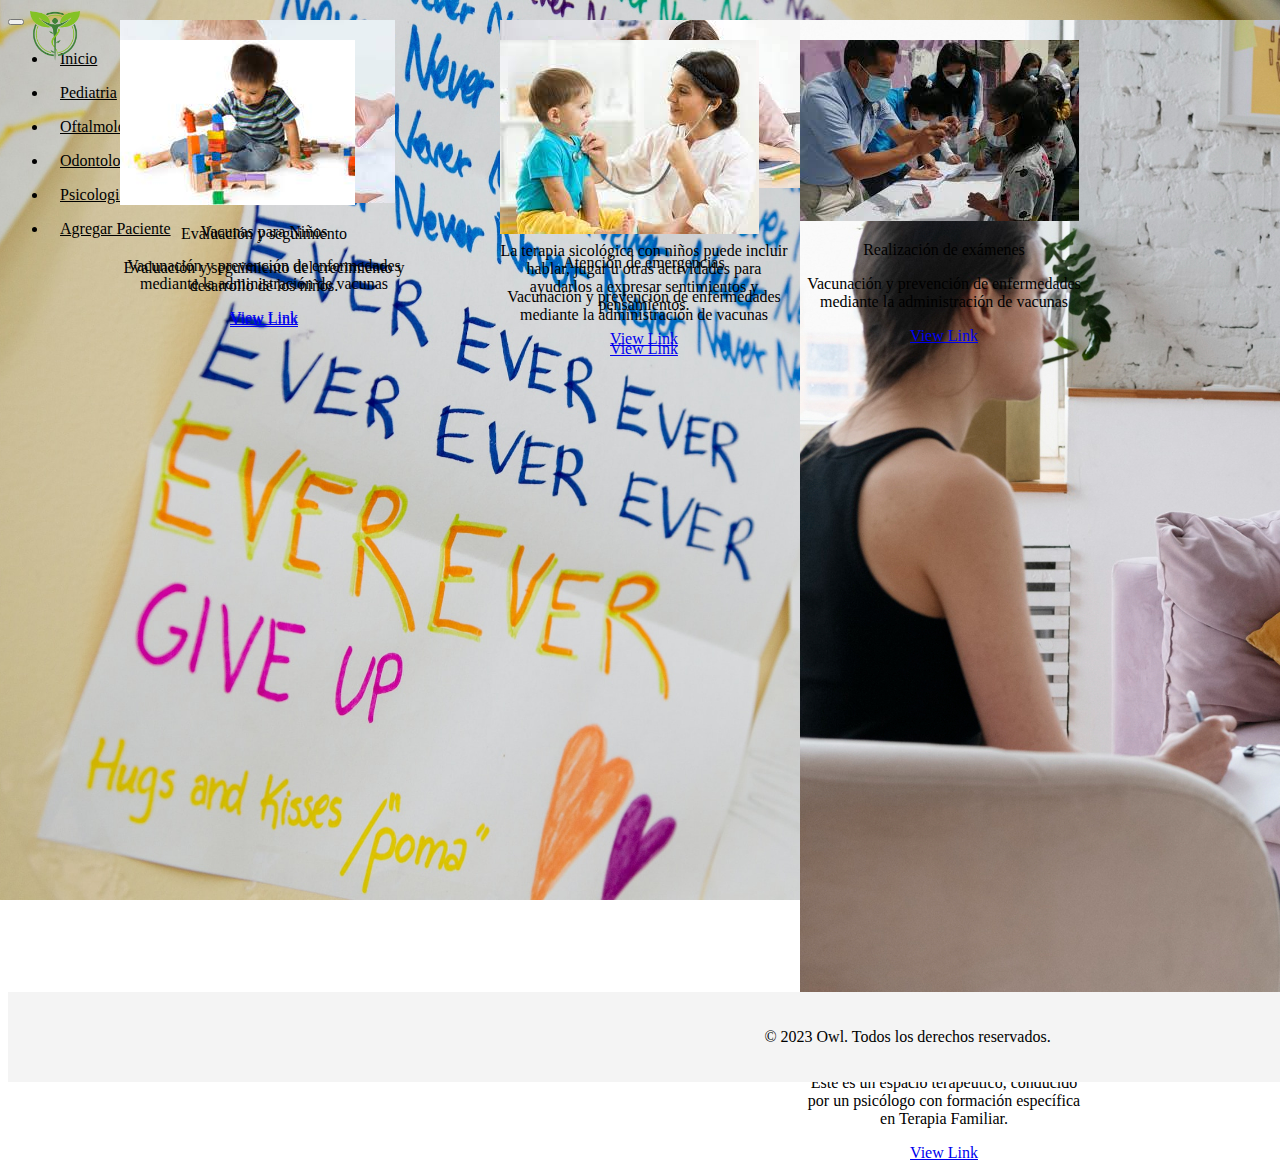
<file: templetas/pediatria.html>
<!doctype html>
<html lang="en">

<head>
  <title>Pediatria</title>
  <!-- Required meta tags -->
  <meta charset="utf-8">
  <meta name="viewport" content="width=device-width, initial-scale=1, shrink-to-fit=no">

  <!-- Bootstrap CSS v5.2.1 -->
  <link rel="stylesheet" href="/css/pediatria.css">
  <link href="https://cdn.jsdelivr.net/npm/bootstrap@5.3.0/dist/css/bootstrap.min.css" rel="stylesheet" integrity="sha384-9ndCyUaIbzAi2FUVXJi0CjmCapSmO7SnpJef0486qhLnuZ2cdeRhO02iuK6FUUVM" crossorigin="anonymous">


</head>

<body>
    <header class="navbar navbar-expand-lg bg-succes bg-light-subtle">
      <a class="navbar-brand" href="#">
          <img class="logo" src="/img/logo.png" alt="Logo" >
      </a>
      <button class="navbar-toggler" type="button" data-toggle="collapse" data-target="#navbarNav" aria-controls="navbarNav" aria-expanded="false" aria-label="Toggle navigation">
          <span class="navbar-toggler-icon"></span>
      </button>
      <div class=" collapse navbar-collapse justify-content-end" id="navbarNav">
        <ul class=" texto navbar-nav ml-auto">
          <li class="nav-item">
              <a class="nav-link" style="color:black" href="/index.html">Inicio</a>
          </li>
          <li class="nav-item">
              <a class="nav-link" style="color:black" href="/templetas/pediatria.html">Pediatria</a>
          </li>
          <li class="nav-item">
              <a class="nav-link" style="color:black" href="/templetas/oftalmologia.html">Oftalmologia</a>
          </li>
          <li class="nav-item">
              <a class="nav-link" style="color:black" href="/templetas/odontologia.html">Odontologia</a>
          </li>
          <li class="nav-item">
            <a class="nav-link" style="color:black" href="/templetas/psicologia.html">Psicologia</a>
          </li>
          <li class="nav-item">
            <a class="nav-link" style="color:black" href="/templetas/paciente.html">Agregar Paciente</a>
        </li>
      </ul>
      </div>
  </header>
  <main>
    <div class="linea">
      <div class="card tarjeta" style="width: 18rem;">
        <img src="/img/bebe.jpeg" class="card-img-top" alt="...">
        <div class="card-body">
          <p><center>Vacunas para Niños</center></p>
          <p class="card-text"><center>Vacunación y prevención de enfermedades mediante la administración de vacunas</center></p>
          <center>
            <a href="https://centromedicoabc.com/revista-digital/que-es-la-pediatria/#:~:text=Se%20considera%20como%20pediatr%C3%ADa%20a,esta%20etapa%20de%20la%20vida." class="card-link">View Link</a>
          </center>
        </div>
      </div>
      <div class="card tarjeta2" style="width: 18rem;">
        <img src="/img/asesoramiento.jpeg" class="card-img-top" alt="...">
        <div class="card-body">
          <p><center>Asesoramiento infantil</center></p>
          <p class="card-text"><center>La terapia sicológica con niños puede incluir hablar, jugar u otras actividades para ayudarlos a expresar sentimientos y pensamientos.</center></p>
          <center>
            <a href="https://es.wikipedia.org/wiki/Pediatr%C3%ADa" class="card-link">View Link</a>
          </center>
        </div>
      </div>
      <div class="card tarjeta3" style="width: 18rem;">
        <img src="/img/padres.jpeg" class="card-img-top" alt="...">
        <div class="card-body">
          <p><center>Asesoramiento para padres</center></p>
          <p class="card-text"><center>Éste es un espacio terapéutico, conducido por un psicólogo con formación específica en Terapia Familiar.</center></p>
          <center>
            <a href="https://www.aeped.es/noticias/pediatria-y-sus-areas-especificas-una-especialidad-troncal" class="card-link">View Link</a>
          </center>
        </div>
      </div>
    </div>
    <div class="linea2">
      <div class="card tarjeta4" style="width: 18rem;">
        <img src="/img/seguimiento.jpeg" class="card-img-top" alt="...">
        <div class="card-body">
          <p><center>Evaluación y seguimiento</center></p>
          <p class="card-text"><center>Evaluación y seguimiento del crecimiento y desarrollo de los niños.</center></p>
          <center>
            <a href="https://www.aepap.org/sites/default/files/documento/archivos-adjuntos/programa_oficial_pediatria_2006.pdf" class="card-link">View Link</a>
          </center>
        </div>
      </div>
      <div class="card tarjeta5" style="width: 18rem;">
        <img src="/img/atencion.jpeg" class="card-img-top" alt="...">
        <div class="card-body">
          <p><center>Atención de emergencias</center></p>
          <p class="card-text"><center>Vacunación y prevención de enfermedades mediante la administración de vacunas</center></p>
          <center>
            <a href="https://www.infosalus.com/enfermedades/pediatria/" class="card-link">View Link</a>
          </center>
        </div>
      </div>
      <div class="card tarjeta6" style="width: 18rem;">
        <img src="/img/examen.jpeg" class="card-img-top" alt="...">
        <div class="card-body">
          <p><center>Realización de exámenes</center></p>
          <p class="card-text"><center>Vacunación y prevención de enfermedades mediante la administración de vacunas</center></p>
          <center>
            <a href="https://www.curso-mir.com/especialidades/ped-1.html" class="card-link">View Link</a>
          </center>
        </div>
      </div>
    </div>
  </main>
  <br>
  <footer>
    <p>&copy; 2023 Owl. Todos los derechos reservados.</p>
  </footer>
  <!-- Bootstrap JavaScript Libraries -->
  <script src="https://cdn.jsdelivr.net/npm/@popperjs/core@2.11.8/dist/umd/popper.min.js" integrity="sha384-I7E8VVD/ismYTF4hNIPjVp/Zjvgyol6VFvRkX/vR+Vc4jQkC+hVqc2pM8ODewa9r" crossorigin="anonymous"></script>
<script src="https://cdn.jsdelivr.net/npm/bootstrap@5.3.0/dist/js/bootstrap.min.js" integrity="sha384-fbbOQedDUMZZ5KreZpsbe1LCZPVmfTnH7ois6mU1QK+m14rQ1l2bGBq41eYeM/fS" crossorigin="anonymous"></script>
</body>

</html>
</file>
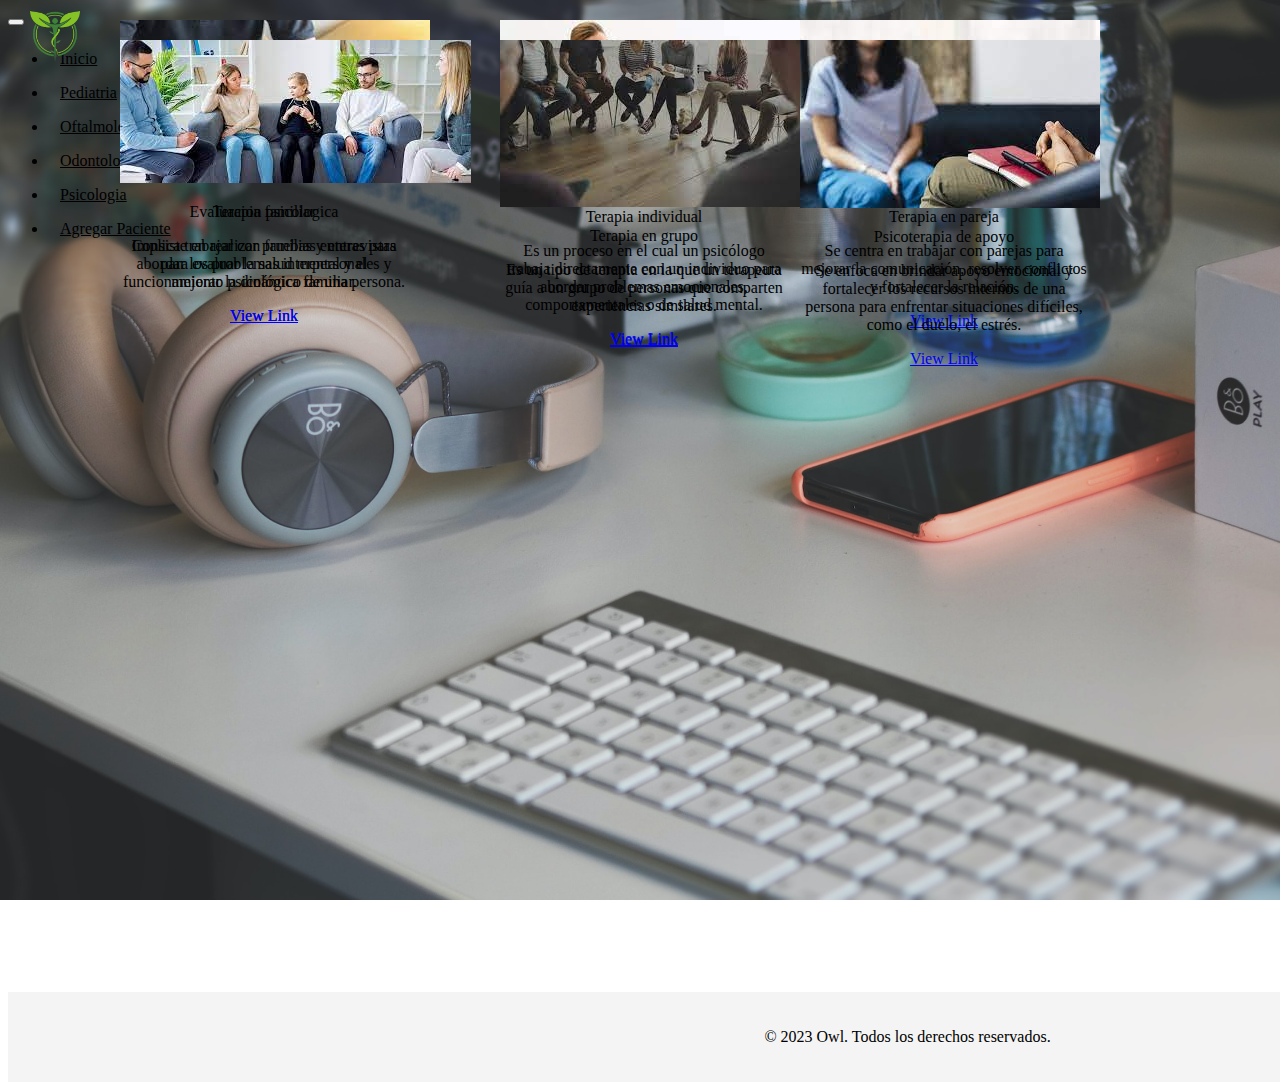
<file: templetas/psicologia.html>
<!DOCTYPE html>
<html lang="en">
<head>
    <meta charset="UTF-8">
    <meta name="viewport" content="width=device-width, initial-scale=1.0">
    <link rel="stylesheet" href="/css/psicologia.css">
    <link href="https://cdn.jsdelivr.net/npm/bootstrap@5.3.0/dist/css/bootstrap.min.css" rel="stylesheet" integrity="sha384-9ndCyUaIbzAi2FUVXJi0CjmCapSmO7SnpJef0486qhLnuZ2cdeRhO02iuK6FUUVM" crossorigin="anonymous">
    <title>Psicologia</title>
</head>
<body>
    <header class="navbar navbar-expand-lg bg-succes bg-light-subtle">
        <a class="navbar-brand" href="#">
            <img class="logo" src="/img/logo.png" alt="Logo" >
        </a>
        <button class="navbar-toggler" type="button" data-toggle="collapse" data-target="#navbarNav" aria-controls="navbarNav" aria-expanded="false" aria-label="Toggle navigation">
            <span class="navbar-toggler-icon"></span>
        </button>
        <div class=" collapse navbar-collapse justify-content-end" id="navbarNav">
          <ul class=" texto navbar-nav ml-auto">
            <li class="nav-item">
                <a class="nav-link" style="color:black" href="/index.html">Inicio</a>
            </li>
            <li class="nav-item">
                <a class="nav-link" style="color:black" href="/templetas/pediatria.html">Pediatria</a>
            </li>
            <li class="nav-item">
                <a class="nav-link" style="color:black" href="/templetas/oftalmologia.html">Oftalmologia</a>
            </li>
            <li class="nav-item">
                <a class="nav-link" style="color:black" href="/templetas/odontologia.html">Odontologia</a>
            </li>
            <li class="nav-item">
              <a class="nav-link" style="color:black" href="/templetas/psicologia.html">Psicologia</a>
            </li>
            <li class="nav-item">
              <a class="nav-link" style="color:black" href="/templetas/paciente.html">Agregar Paciente</a>
          </li>
        </ul>
        </div>
    </header>
    <main>
        <div class="linea">
          <div class="card tarjeta" style="width: 18rem;">
            <img src="/img/evaluacion.jpeg" class="card-img-top" alt="...">
            <div class="card-body">
              <p><center>Evaluacion psicologica</center></p>
              <p class="card-text"><center>Consiste en realizar pruebas y entrevistas para evaluar la salud mental y el funcionamiento psicológico de una persona.</center></p>
              <center>
                <a href="#" class="card-link">View Link</a>
              </center>
            </div>
          </div>
          <div class="card tarjeta2" style="width: 18rem;">
            <img src="/img/individual.jpeg" class="card-img-top" alt="...">
            <div class="card-body">
              <p><center>Terapia individual</center></p>
              <p class="card-text"><center>Es un proceso en el cual un psicólogo trabaja directamente con un individuo para abordar problemas emocionales, comportamentales o de salud mental. </center></p>
              <center>
                <a href="#" class="card-link">View Link</a>
              </center>
            </div>
          </div>
          <div class="card tarjeta3" style="width: 18rem;">
            <img src="/img/pareja.jpeg" class="card-img-top" alt="...">
            <div class="card-body">
              <p><center>Terapia en pareja</center></p>
              <p class="card-text"><center> Se centra en trabajar con parejas para mejorar la comunicación, resolver conflictos y fortalecer la relación.</center></p>
              <center>
                <a href="#" class="card-link">View Link</a>
              </center>
            </div>
          </div>
        </div>
        <div class="linea2">
          <div class="card tarjeta4" style="width: 18rem;">
            <img src="/img/fam.jpeg" class="card-img-top" alt="...">
            <div class="card-body">
              <p><center>Terapia familiar</center></p>
              <p class="card-text"><center>Implica trabajar con familias enteras para abordar los problemas interpersonales y mejorar la dinámica familiar. </center></p>
              <center>
                <a href="#" class="card-link">View Link</a>
              </center>
            </div>
          </div>
          <div class="card tarjeta5" style="width: 18rem;">
            <img src="/img/grupo.jpeg" class="card-img-top" alt="...">
            <div class="card-body">
              <p><center>Terapia en grupo</center></p>
              <p class="card-text"><center>Es un tipo de terapia en la que un terapeuta guía a un grupo de personas que comparten experiencias similares. </center></p>
              <center>
                <a href="#" class="card-link">View Link</a>
              </center>
            </div>
          </div>
          <div class="card tarjeta6" style="width: 18rem;">
            <img src="/img/apoyo.jpeg" class="card-img-top" alt="...">
            <div class="card-body">
              <p><center>Psicoterapia de apoyo</center></p>
              <p class="card-text"><center>Se enfoca en brindar apoyo emocional y fortalecer los recursos internos de una persona para enfrentar situaciones difíciles, como el duelo, el estrés.</center></p>
              <center>
                <a href="#" class="card-link">View Link</a>
              </center>
            </div>
          </div>
        </div>
      </main>
      <br>
      <footer>
        <p>&copy; 2023 Owl. Todos los derechos reservados.</p>
      </footer>
    <script src="https://cdn.jsdelivr.net/npm/@popperjs/core@2.11.8/dist/umd/popper.min.js" integrity="sha384-I7E8VVD/ismYTF4hNIPjVp/Zjvgyol6VFvRkX/vR+Vc4jQkC+hVqc2pM8ODewa9r" crossorigin="anonymous"></script>
<script src="https://cdn.jsdelivr.net/npm/bootstrap@5.3.0/dist/js/bootstrap.min.js" integrity="sha384-fbbOQedDUMZZ5KreZpsbe1LCZPVmfTnH7ois6mU1QK+m14rQ1l2bGBq41eYeM/fS" crossorigin="anonymous"></script>
</body>
</html>
</file>
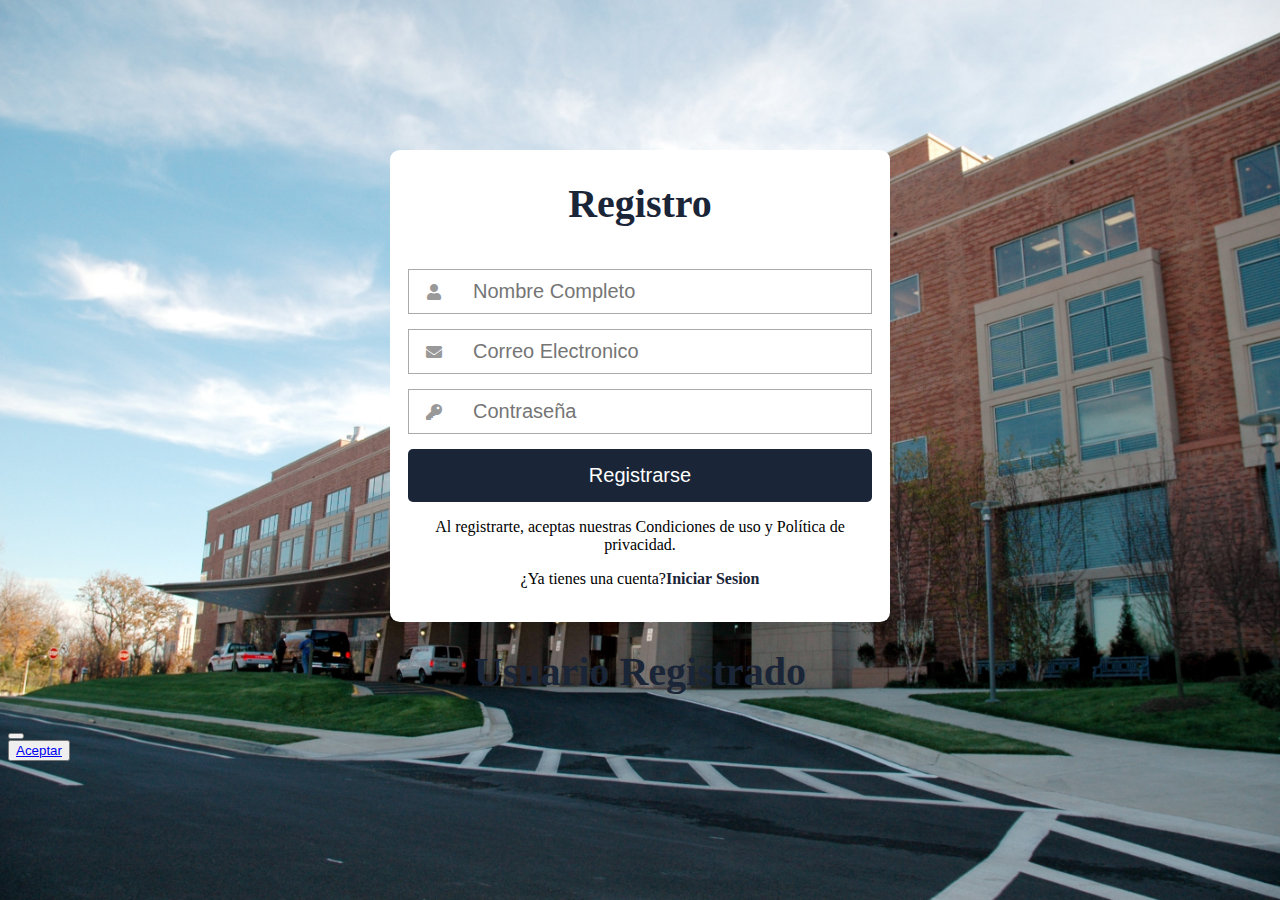
<file: templetas/registro.html>
<!DOCTYPE html>
<html lang="es">
<head>
	<meta charset="UTF-8">
	<title></title> 
	<meta name="viewport" content="width=device-width, user-scalable=yes, initial-scale=1.0, maximum-scale=3.0, minimum-scale=1.0">
 <link rel="stylesheet" href="https://use.fontawesome.com/releases/v5.6.3/css/all.css" >
 <link href="https://cdn.jsdelivr.net/npm/bootstrap@5.3.0/dist/css/bootstrap.min.css" rel="stylesheet" integrity="sha384-9ndCyUaIbzAi2FUVXJi0CjmCapSmO7SnpJef0486qhLnuZ2cdeRhO02iuK6FUUVM" crossorigin="anonymous">

	<link rel="stylesheet" href="/css/login.css">
	

</head>  
<body class="fondo">
 <form class="formulario">
    
    <h1>Registro</h1>
     <div class="contenedor">
     
     <div class="input-contenedor">
         <i class="fas fa-user icon"></i>
         <input type="text" placeholder="Nombre Completo">
         
         </div>
         
         <div class="input-contenedor">
         <i class="fas fa-envelope icon"></i>
         <input type="text" placeholder="Correo Electronico">
         
         </div>
         
         <div class="input-contenedor">
        <i class="fas fa-key icon"></i>
         <input type="password" placeholder="Contraseña">
         
         </div>
         <button type="button" class="btn btn-primary button" data-bs-toggle="modal" data-bs-target="#exampleModal">
            Registrarse
          </button>
         <p>Al registrarte, aceptas nuestras Condiciones de uso y Política de privacidad.</p>
         <p>¿Ya tienes una cuenta?<a class="link" href="/templetas/login.html">Iniciar Sesion</a></p>
     </div>
    </form>
    <!-- Modal -->
    <div class="modal fade" id="exampleModal" tabindex="-1" aria-labelledby="exampleModalLabel" aria-hidden="true">
        <div class="modal-dialog">
          <div class="modal-content">
            <div class="modal-header">
              <h1 class="modal-title fs-5" id="exampleModalLabel">Usuario Registrado</h1>
              <button type="button" class="btn-close" data-bs-dismiss="modal" aria-label="Close"></button>
            </div>
            <div class="modal-footer">
              <button type="button" class="btn btn-secondary" data-bs-dismiss="modal"><a href="/templetas/login.html">Aceptar</a></button>
            </div>
          </div>
        </div>
      </div>
      <script src="https://cdn.jsdelivr.net/npm/@popperjs/core@2.11.8/dist/umd/popper.min.js" integrity="sha384-I7E8VVD/ismYTF4hNIPjVp/Zjvgyol6VFvRkX/vR+Vc4jQkC+hVqc2pM8ODewa9r" crossorigin="anonymous"></script>
<script src="https://cdn.jsdelivr.net/npm/bootstrap@5.3.0/dist/js/bootstrap.min.js" integrity="sha384-fbbOQedDUMZZ5KreZpsbe1LCZPVmfTnH7ois6mU1QK+m14rQ1l2bGBq41eYeM/fS" crossorigin="anonymous"></script>
</body>
</html>
</file>
<file: css/index.css>
*{
    font-family: Verdana, Geneva, Tahoma, sans-serif;
    margin: 0;
    padding: 0;
}
body{
    background-image: url(/img/background.jpg);
    background-repeat: no-reapt;
    background-position: center, center;
    background-attachment: fixed;
    background-size:cover
}

a:hover{
    background-color: rgba(127, 255, 212, 0.582);
    transition: 0.5s;
    border-radius: 10px;
    max-width: max-content;
}
.logo{
    position: absolute;
    left: 30px;
    top: 11px;
    height: 50px;
}
.nav-item{
    padding: 8px 12px;
} .slider-frame {
	width: 1280px;
    height: auto;
	margin:50px auto 0;
	overflow: hidden;
}
.slider-frame ul {
	display: flex;
	padding: 0;
	width: 400%;
	animation: slide 15s infinite alternate ease-in-out;
}
.slider-frame li {
	width: 100%;
	list-style: none;
}
.slider-frame img {
	width: 100%;
}
@keyframes slide {
	0% {margin-left: 0;}
	20% {margin-left: 0;}
	
	25% {margin-left: -100%;}
	45% {margin-left: -100%;}
	
	50% {margin-left: -200%;}
	70% {margin-left: -200%;}
	
	75% {margin-left: -300%;}
	100% {margin-left: -300%;}
} 
footer {
    position: absolute;
    top:812px;
    background-color: #f4f4f4;
    padding: 20px;
    width: 1776px;
    text-align: center;
}
/* .container {
    position: absolute;
    top: 640px;
    width: 1px;
    height: 248px;
    background: rgba(255, 255, 255, 0.53);
} */
.parrafo{
    color: rgba(0, 0, 0, 0.60);
    font-family: Roboto;
    position: absolute;
    top: 750px;
    right: 10px;
    font-size: 40px;
    font-style: normal;
    font-weight: 500;
    line-height: normal;
}
</file>
<file: css/login.css>
* {
    box-sizing: border-box;
}
.fondo2{
    background-image: url(/img/background-login.jpg);
    background-repeat: no-reapt;
    background-position: center, center;
    background-attachment: fixed;
    background-size:cover
}
.fondo{
    background-image: url(/img/registro.jpg);
    background-repeat: no-reapt;
    background-position: center, center;
    background-attachment: fixed;
    background-size:cover
}
.container{
    background: rgba(255, 255, 255, 0.74);
    position: absolute;
    width: 577px;
    height: 890px;
    left: 1200px;
}
.formulario{
    background: #fff;
    margin-top: 150px;
    padding: 3px;
}
h1{
    text-align: center;
    color: #1a2537;
    font-size: 40px;
}
input[type="text"],
input[type="password"]{
    font-size: 20px;
    width: 82%;
    padding: 10px;
    border: none;
}
.input-contenedor{
    margin-bottom: 15px;
    border: 1px solid #aaa;
}
.icon{
    min-width: 50px;
    text-align: center;
    color: #999;
}
.button{
    border: none;
    width: 100%;
    color: white;
    font-size: 20px;
    background:  #1a2537;
    padding: 15px 20px;
    border-radius: 5px;
    cursor: pointer;
}
.button:hover{
    background: cadetblue;
}
p{
    text-align: center;
}
.link{
    text-decoration: none;
      color: #1a2537;
    font-weight: 600;
}
.link:hover{
     color: cadetblue;
}
@media(min-width:768px)
{
    .formulario{
        margin: auto;
        width: 500px;
        margin-top: 150px;
        border-radius: 2%;
    }
}
.contenedor{
    width: 100%;
    padding: 15px;
}
.formulario{
    background: #fff;
    margin-top: 150px;
    padding: 3px;
}
h1{
    text-align: center;
    color: #1a2537;
    font-size: 40px;
}
input[type="text"],
input[type="password"]{
    font-size: 20px;
    width: 82%;
    padding: 10px;
    border: none;
}
.input-contenedor{
    margin-bottom: 15px;
    border: 1px solid #aaa;
}
.icon{
    min-width: 50px;
    text-align: center;
    color: #999;
}
.button{
    border: none;
    width: 100%;
    color: white;
    font-size: 20px;
    background:  #1a2537;
    padding: 15px 20px;
    border-radius: 5px;
    cursor: pointer;
}
.button:hover{
    background: cadetblue;
}
p{
    text-align: center;
}
.link{
    text-decoration: none;
      color: #1a2537;
    font-weight: 600;
}
.link:hover{
     color: cadetblue;
}
@media(min-width:768px)
{
    .formulario{
        margin: auto;
        width: 500px;
        margin-top: 150px;
        border-radius: 2%;
    }
}
.inicio{
    text-decoration:none;
    color: white

}
a:hover{
    background-color: rgba(127, 255, 212, 0.582);
    transition: 0.5s;
    border-radius: 10px;
    max-width: max-content;
}
.logo{
    position: absolute;
    left: 30px;
    top: 11px;
    height: 50px;
}
.nav-item{
    padding: 8px 12px;
}
</file>
<file: css/odontologia.css>
body{
    background-image: url(/img/odontologia.jpg);
    background-repeat: no-reapt;
    background-position: center, center;
    background-attachment: fixed;
    background-size:cover
}
a:hover{
    background-color: rgba(127, 255, 212, 0.582);
    transition: 0.5s;
    border-radius: 10px;
    max-width: max-content;
}
footer {
    position: absolute;
    top: 992px;
    background-color: #f4f4f4;
    padding: 20px;
    width: 1759px;
    text-align: center;
}
.logo{
    position: absolute;
    left: 30px;
    top: 11px;
    height: 50px;
}
.nav-item{
    padding: 8px 12px;
}
.linea{
    display: flex;

}
.linea2{
    display: flex;
}
.tarjeta{
    position: absolute;
    top: 20px;
    left: 120px;

}
.tarjeta2{
    position: absolute;
    top: 20px;
    left: 500px;
}
.tarjeta3{
    position: absolute;
    top: 20px;
    left: 800px;
}
.tarjeta4{
    position: absolute;
    top: 40px;
    left: 120px;
}
.tarjeta5{
    position: absolute;
    top: 40px;
    left: 500px;
}
.tarjeta6{
    position: absolute;
    top: 40px;
    left: 800px;
}
</file>
<file: css/oftalmologia.css>
body{
    background-image: url(/img/oftalmologia.jpg);
    background-repeat: no-reapt;
    background-position: center, center;
    background-attachment: fixed;
    background-size:cover
}

a:hover{
    background-color: rgba(127, 255, 212, 0.582);
    transition: 0.5s;
    border-radius: 10px;
    max-width: max-content;
}
footer {
    position: absolute;
    top:992px;
    background-color: #f4f4f4;
    padding: 20px;
    width: 1759px;
    text-align: center;
    height: 50px;
}
.logo{
    position: absolute;
    left: 30px;
    top: 11px;
    height: 50px;
}
.nav-item{
    padding: 8px 12px;
}
@media (min-width: 768px) {
    .linea{
        font-size: 14px;
    padding: 10px; 
    }
}

.linea{
    display: flex;

}
.linea2{
    display: flex;
}
.tarjeta{
    position: absolute;
    top: 20px;
    left: 120px;

}
.tarjeta2{
    position: absolute;
    top: 20px;
    left: 500px;
}
.tarjeta3{
    position: absolute;
    top: 20px;
    left: 800px;
}
.tarjeta4{
    position: absolute;
    top: 40px;
    left: 120px;
}
.tarjeta5{
    position: absolute;
    top: 40px;
    left: 500px;
}
.tarjeta6{
    position: absolute;
    top: 40px;
    left: 800px;
}
</file>
<file: css/paciente.css>
body{
    background-image: url(/img/paciente.jpg);
}
a:hover{
    background-color: rgba(127, 255, 212, 0.582);
    transition: 0.5s;
    border-radius: 10px;
    max-width: max-content;
}
.logo{
    position: absolute;
    left: 30px;
    top: 11px;
    height: 50px;
}
.nav-item{
    padding: 8px 12px;
}
.contenedor{
    width: 100%;
    padding: 15px;
}
.formulario{
    background: #fff;
    margin-top: 150px;
    padding: 3px;
}
h1{
    text-align: center;
    color: #1a2537;
    font-size: 40px;
}
input[type="text"],
input[type="password"]{
    font-size: 20px;
    width: 82%;
    padding: 10px;
    border: none;
}
.input-contenedor{
    margin-bottom: 15px;
    border: 1px solid #aaa;
}
.icon{
    min-width: 50px;
    text-align: center;
    color: #999;
}
.button{
    border: none;
    width: 100%;
    color: white;
    font-size: 20px;
    background:  #1a2537;
    padding: 15px 20px;
    border-radius: 5px;
    cursor: pointer;
}
.button:hover{
    background: cadetblue;
}
p{
    text-align: center;
}
.link{
    text-decoration: none;
      color: #1a2537;
    font-weight: 600;
}
.link:hover{
     color: cadetblue;
}
@media(min-width:768px)
{
    .formulario{
        margin: auto;
        width: 500px;
        margin-top: 150px;
        border-radius: 2%;
    }
}
</file>
<file: css/pediatria.css>
body{
    background-image: url(/img/pediatria.jpg);
    background-repeat: no-reapt;
    background-position: center, center;
    background-attachment: fixed;
    background-size:cover
}
a:hover{
    background-color: rgba(127, 255, 212, 0.582);
    transition: 0.5s;
    border-radius: 10px;
    max-width: max-content;
}
.logo{
    position: absolute;
    left: 30px;
    top: 11px;
    height: 50px;
}
.nav-item{
    padding: 8px 12px;
} 
.slider-frame {
	width: 1280px;
    height: auto;
	margin:50px auto 0;
	overflow: hidden;
}
.slider-frame ul {
	display: flex;
	padding: 0;
	width: 400%;
	animation: slide 15s infinite alternate ease-in-out;
}
.slider-frame li {
	width: 100%;
	list-style: none;
}
.slider-frame img {
	width: 100%;
}
@keyframes slide {
	0% {margin-left: 0;}
	20% {margin-left: 0;}
	
	25% {margin-left: -100%;}
	45% {margin-left: -100%;}
	
	50% {margin-left: -200%;}
	70% {margin-left: -200%;}
	
	75% {margin-left: -300%;}
	100% {margin-left: -300%;}
} 
footer {
    position: absolute;
    top: 992px;
    background-color: #f4f4f4;
    padding: 20px;
    width: 1759px;
    text-align: center;
}
.linea{
    display: flex;

}
.linea2{
    display: flex;
}
.tarjeta{
    position: absolute;
    top: 20px;
    left: 120px;

}
.tarjeta2{
    position: absolute;
    top: 20px;
    left: 500px;
}
.tarjeta3{
    position: absolute;
    top: 20px;
    left: 800px;
}
.tarjeta4{
    position: absolute;
    top: 40px;
    left: 120px;
}
.tarjeta5{
    position: absolute;
    top: 40px;
    left: 500px;
}
.tarjeta6{
    position: absolute;
    top: 40px;
    left: 800px;
}
</file>
<file: css/psicologia.css>
body{
    background-image: url(/img/psicologia.jpg);
    background-repeat: no-reapt;
    background-position: center, center;
    background-attachment: fixed;
    background-size:cover
}
a:hover{
    background-color: rgba(127, 255, 212, 0.582);
    transition: 0.5s;
    border-radius: 10px;
    max-width: max-content;
}
footer {
    position: absolute;
    top: 992px;
    background-color: #f4f4f4;
    padding: 20px;
    width: 1759px;
    text-align: center;
}
.logo{
    position: absolute;
    left: 30px;
    top: 11px;
    height: 50px;
}
.nav-item{
    padding: 8px 12px;
}
.linea{
    display: flex;

}
.linea2{
    display: flex;
}
.tarjeta{
    position: absolute;
    top: 20px;
    left: 120px;

}
.tarjeta2{
    position: absolute;
    top: 20px;
    left: 500px;
}
.tarjeta3{
    position: absolute;
    top: 20px;
    left: 800px;
}
.tarjeta4{
    position: absolute;
    top: 40px;
    left: 120px;
}
.tarjeta5{
    position: absolute;
    top: 40px;
    left: 500px;
}
.tarjeta6{
    position: absolute;
    top: 40px;
    left: 800px;
}
</file>
